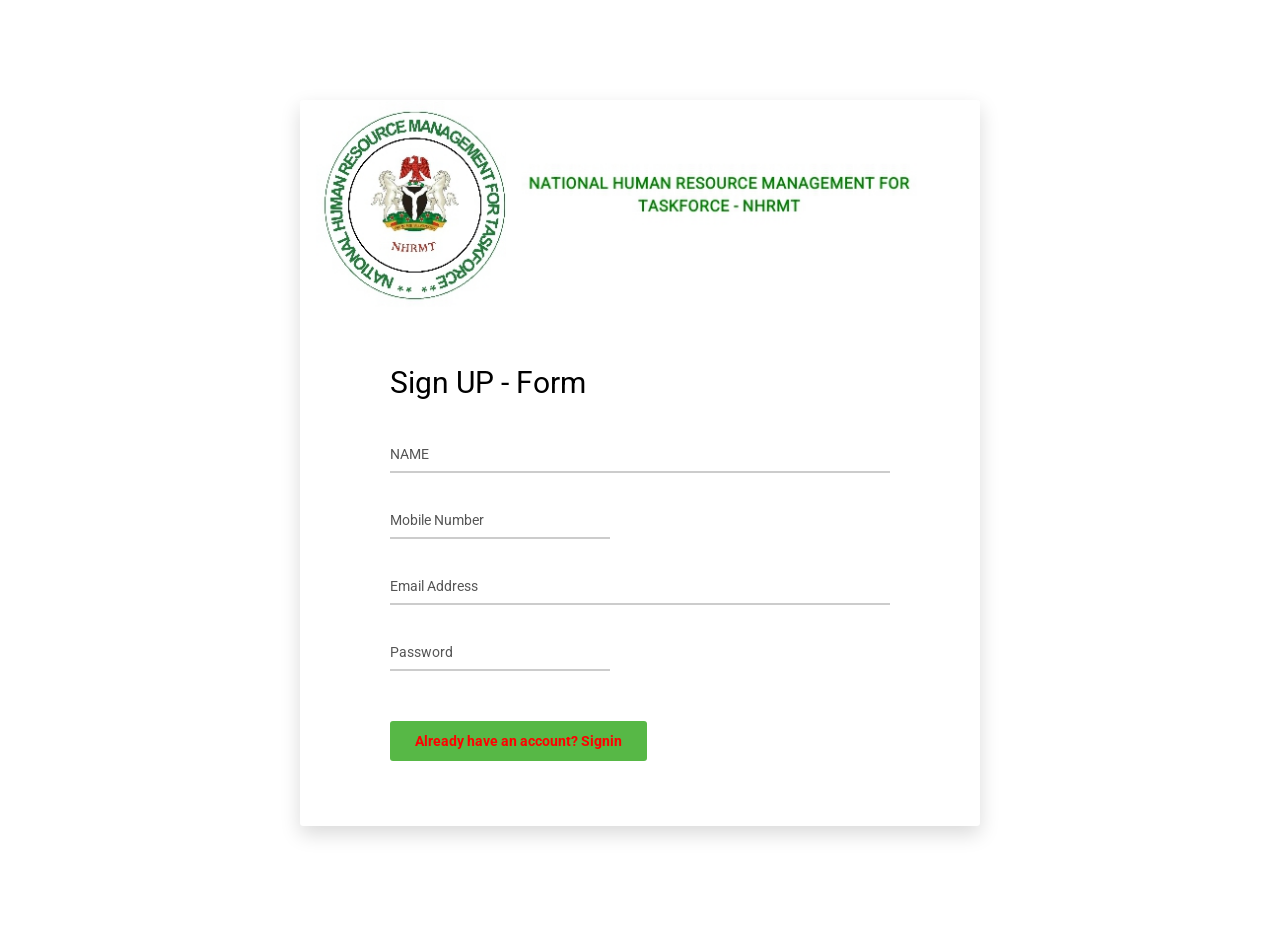
<file: HTML and PHP/index.html>
<!DOCTYPE html>
<html lang="en">

<head>

    <title>Sign Up Page</title>

    <!-- Icons font CSS-->
    <link href="vendor/mdi-font/css/material-design-iconic-font.min.css" rel="stylesheet" media="all">
    <link href="vendor/font-awesome-4.7/css/font-awesome.min.css" rel="stylesheet" media="all">
    <!-- Font special for pages-->
    <link href="https://fonts.googleapis.com/css?family=Roboto:100,100i,300,300i,400,400i,500,500i,700,700i,900,900i" rel="stylesheet">

    <!-- Vendor CSS-->
    <link href="vendor/select2/select2.min.css" rel="stylesheet" media="all">
    <link href="vendor/datepicker/daterangepicker.css" rel="stylesheet" media="all">

    <!-- Main CSS-->
    <link href="css/main.css" rel="stylesheet" media="all">
</head>

<body>
    <div class="page-wrapper bg-blue p-t-100 p-b-100 font-robo">
        <div class="wrapper wrapper--w680">
            <div class="card card-1">
                <div class="card-heading"></div>
                <div class="card-body">
                    <h2 class="title">Sign UP - Form</h2>
                    <form action="#regdb.sql">
                        <div class="input-group">
                            <input class="input--style-1" type="text" placeholder="NAME" name="fname" required="true">
                        </div>
                        <div class="row row-space">
                            <div class="col-2">
                                <div class="input-group">
                                    <input class="input--style-1" type="text" placeholder="Mobile Number" name="contactno" required="true" maxlength="10" pattern="[0-9]+"> 
                                </div>
                            </div>
                         
                        </div>
                        <div class="input-group">
                            <div class="rs-select2 js-select-simple select--no-search">
                               <input class="input--style-1" type="email" placeholder="Email Address" name="email" required="true"> 
                              
                            </div>
                        </div>
                        <div class="row row-space">
                            <div class="col-2">
                                <div class="input-group">
                                    <input type="password" value="" class="input--style-1" name="password" required="true" placeholder="Password">
                                </div>
                            </div>
                        </div>
                        <div class="p-t-20">
                            <button class="btn btn--radius btn--green" type="submit" name="submit" class="btn" onClick="alert('Signed Up Successful! All Fields Are Required')>Submit</button>
                        </div>
                        <br>
                        <a href="signin.html" style="color: red">Already have an account? Signin</a>
                    </form>
                </div>
            </div>
        </div>
    </div>

    <!-- Jquery JS-->
    <script src="vendor/jquery/jquery.min.js"></script>
    <!-- Vendor JS-->
    <script src="vendor/select2/select2.min.js"></script>
    <script src="vendor/datepicker/moment.min.js"></script>
    <script src="vendor/datepicker/daterangepicker.js"></script>

    <!-- Main JS-->
    <script src="js/global.js"></script>

</body>

</html>
<!-- end document-->
</file>
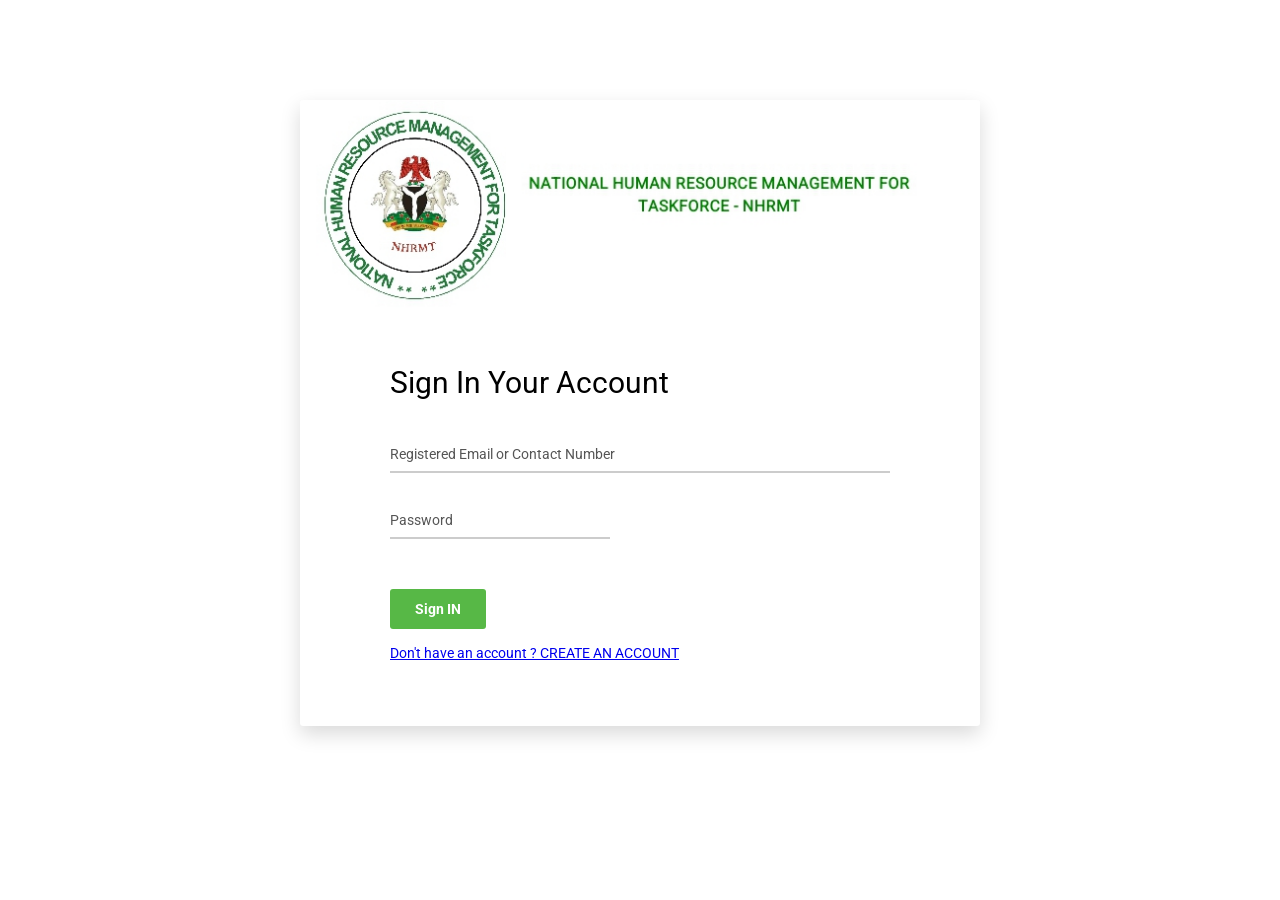
<file: HTML and PHP/signin.html>
<!DOCTYPE html>
<html lang="en">

<head>

    <title>Sign In Page</title>

    <!-- Icons font CSS-->
    <link href="vendor/mdi-font/css/material-design-iconic-font.min.css" rel="stylesheet" media="all">
    <link href="vendor/font-awesome-4.7/css/font-awesome.min.css" rel="stylesheet" media="all">
    <!-- Font special for pages-->
    <link href="https://fonts.googleapis.com/css?family=Roboto:100,100i,300,300i,400,400i,500,500i,700,700i,900,900i" rel="stylesheet">

    <!-- Vendor CSS-->
    <link href="vendor/select2/select2.min.css" rel="stylesheet" media="all">
    <link href="vendor/datepicker/daterangepicker.css" rel="stylesheet" media="all">

    <!-- Main CSS-->
    <link href="css/main.css" rel="stylesheet" media="all">
</head>

<body>
    <div class="page-wrapper bg-blue p-t-100 p-b-100 font-robo">
        <div class="wrapper wrapper--w680">
            <div class="card card-1">
                <div class="card-heading"></div>
                <div class="card-body">
                    <h2 class="title">Sign In Your  Account</h2>
                    <form action="./dashboard.htm">
                        <div class="input-group">
                          
                            <input type="text" class="input--style-1" placeholder="Registered Email or Contact Number" required="true" name="emailcont">
                        </div>
                      
                        
                        <div class="row row-space">
                            <div class="col-2">
                                <div class="input-group">
                                    
                                    <input type="password" class="input--style-1" placeholder="Password" name="password" required="true">
                                </div>
                            </div>
                        </div>
                        <div class="p-t-20">
                            <button class="btn btn--radius btn--green" type="submit" name="login">Sign IN</button>
                        </div>
                        <br>
                       <a href="index.html">Don't have an account ? CREATE AN ACCOUNT</a>
                    </form>
                </div>
            </div>
        </div>
    </div>

    <!-- Jquery JS-->
    <script src="vendor/jquery/jquery.min.js"></script>
    <!-- Vendor JS-->
    <script src="vendor/select2/select2.min.js"></script>
    <script src="vendor/datepicker/moment.min.js"></script>
    <script src="vendor/datepicker/daterangepicker.js"></script>

    <!-- Main JS-->
    <script src="js/global.js"></script>

</body><!-- This templates was made by Colorlib (https://colorlib.com) -->

</html>
<!-- end document-->
</file>
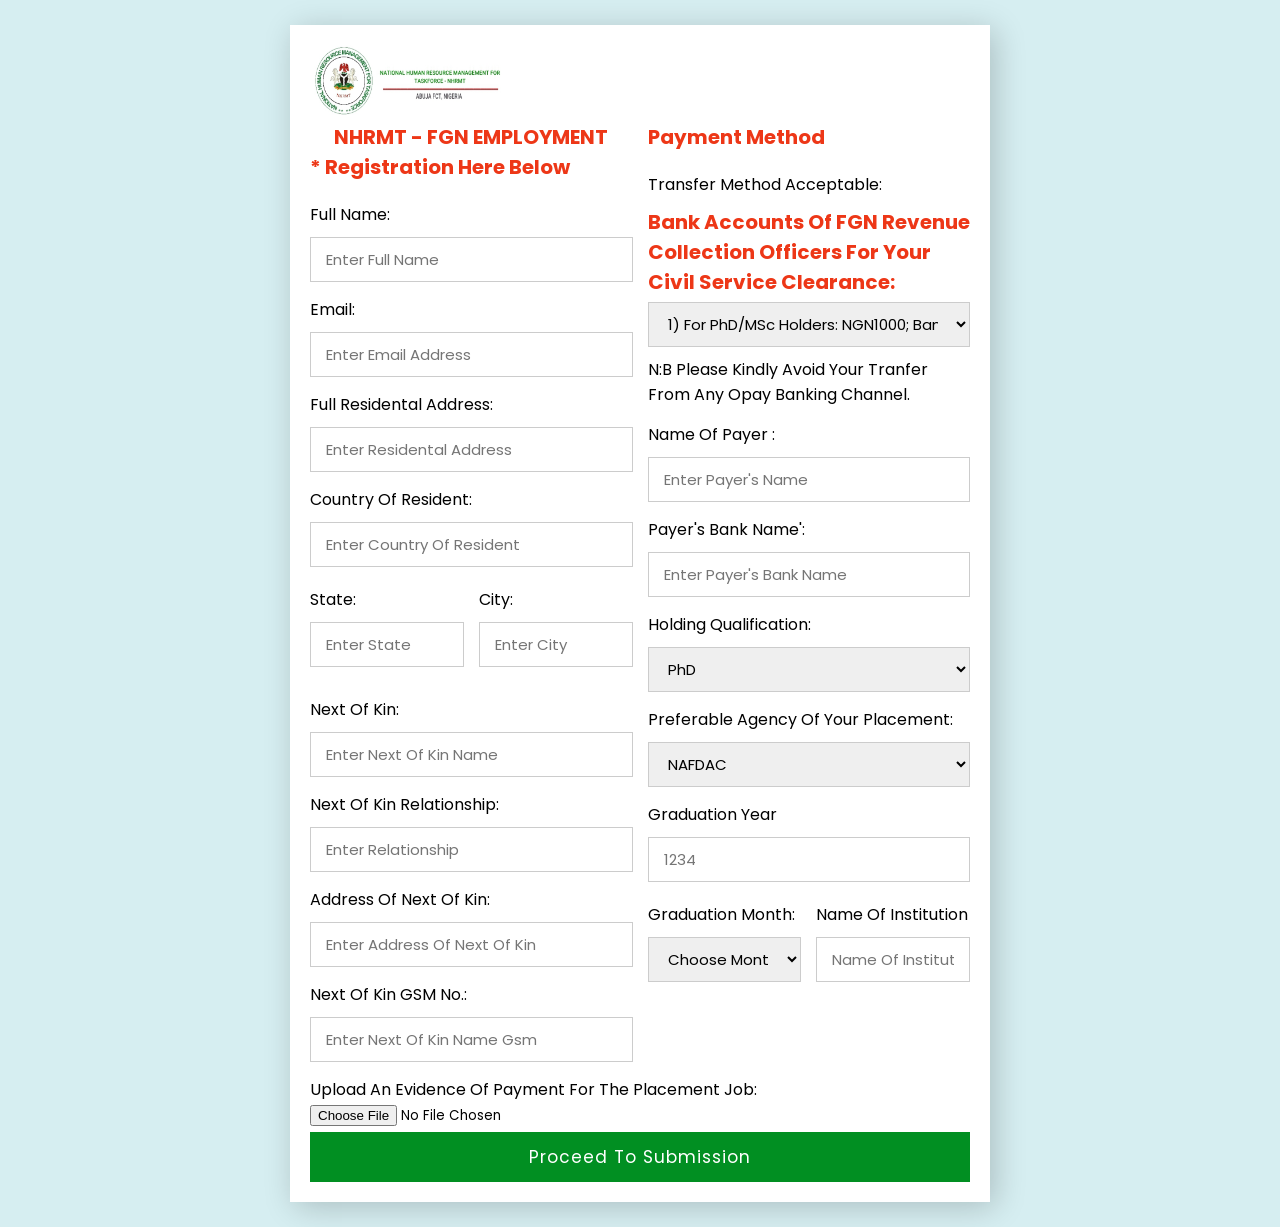
<file: HTML and PHP/Register/Registry.htm>
<!DOCTYPE html>
<html lang="en">

<head>
    <meta charset="UTF-8">
    <meta name="viewport" 
          content="width=device-width, initial-scale=1.0">
    <title>NATIONAL HUMAN RESOURCE MANAGEMENT FOR TASKFORCE - NHRMT Registration & Payment-Page</title>
    <link rel="stylesheet" href="style (2).css">
</head>

<body>
    <div class="container">
          

        <form action="./440Donar.htm">
                <img src="Logo21.png" alt="Logo" width="200" height="70">


            <div class="row">

                <div class="col">
                    <h3 class="title">
                          <p style="text-align: Center; text-color: #f9f9f9">NHRMT - FGN EMPLOYMENT<p> * Registration Here Below
                    </h3>

                    <div class="inputBox">
                        <label for="name">
                              Full Name:
                          </label>
                        <input type="text" id="name" 
                               placeholder="Enter full name" 
                               required>
                    </div>

                    <div class="inputBox">
                        <label for="email">
                              Email:
                          </label>
                        <input type="text" id="email" 
                               placeholder="Enter email address" 
                               required>
                    </div>

                    <div class="inputBox">
                        <label for="residental address">
                              Full Residental Address:
                          </label>
                        <input type="text" id="residental address" 
                               placeholder="Enter residental address" 
                               required>
                    </div>

                    <div class="inputBox">
                        <label for="country of resident">
                              Country of Resident:
                          </label>
                        <input type="text" id="country of resident" 
                               placeholder="Enter country of resident" 
                               required>
                    </div>

                    <div class="flex">

                        <div class="inputBox">
                            <label for="state">
                                  State:
                              </label>
                            <input type="text" id="state" 
                                   placeholder="Enter state" 
                                   required>
                        </div>

                        <div class="inputBox">
                            <label for="city">
                                  City:
                              </label>
                            <input type="text" id="city" 
                                   placeholder="enter city" 
                                   required>
                        </div>
                          
                    </div>
                          
                        <div class="inputBox">
                            <label for="NextofKin">
                                  Next of Kin:
                              </label>
                            <input type="text" id="nextofkin" 
                                   placeholder="enter next of kin name" 
                                   required>
                        </div>
                          
                        <div class="inputBox">
                            <label for="relationwithnextofkin">
                                  Next of Kin Relationship:
                              </label>
                            <input type="text" id="relationwithnextofkin" 
                                   placeholder="enter relationship" 
                                   required>
                        </div>
                          
                        <div class="inputBox">
                            <label for="AddressNextofKin">
                                  Address of Next of Kin:
                              </label>
                            <input type="text" id="addressnextofkin" 
                                   placeholder="enter address of next of kin" 
                                   required>
                        </div>
                          
                        <div class="inputBox">
                            <label for="NextofKingsmno">
                                  Next of Kin GSM No.:
                              </label>
                            <input type="text" id="nextofkingsmni" 
                                   placeholder="enter next of kin name gsm" 
                                   required>
                        </div>


                </div>
                <div class="col">
                    <h3 class="title">Payment Method</h3>

                    <div class="inputBox">
                        <label for="name">
                              Transfer Method Acceptable:
                          </label>
                          <fieldset>
                          <div class="col">
                          <h4 class="title"> Bank Accounts of FGN Revenue Collection Officers For your Civil Service Clearance: </h4>
                             
                                <h4>
                                <label>
                                      <select>
                                            <option>
                                                  <p> 1) For PhD/MSc Holders: NGN1000; </p>
                                                        <p>Bank Name: WEMA Bank; </p>
                                                              <p>Account Name: Ogundiwin Tumininu Isaac;</p>
                                                                    <p>Account Number: 0243628227; </p>
                                                                    
                                                              </p>
                                                        </label>
                                               </option>
                                <option>
                                <label>
                                <p> 2) For Bachelor/HND Holders: NGN500; </p>
                                      <p>Bank Name: PAGA; </p>
                                            <p>Account Name: Raphael Yusuf; </p>
                                                  <p>Account Number: 2627398456;</p>
                                </p>
                                </label>
                                </option>
                                    <option>
                                <label>
                                <p> 3) For NCE/ND/SSCE Holders: NGN200; </p>
                                      <p>Bank Name: Access Bank; </p>
                                            <p>Account Name: Shedrack Noah; </p>
                                                  <p>Account Number: 1657550865;</p>
                                </p>
                                      </label>
                                </option>
                                </select>
                                
                    </h4> N:B Please Kindly Avoid your Tranfer from any Opay Banking Channel.
                </p>
                                </div></fieldset>
                    </div>
    

                    <div class="inputBox">
                        <label for="PayerName">
                              Name of Payer :
                          </label>
                        <input type="text" id="Payer'sName" 
                               placeholder="Enter payer's name" 
                               required>
                    </div>

                    <div class="inputBox">
                        <label for="bankname">
                              Payer's Bank Name':
                          </label>
                        <input type="text" id="bankname" 
                               placeholder="Enter Payer's Bank Name" 
                               maxlength="20" required>
                    </div>

                    <div class="inputBox">
                        <label for="">Holding Qualification:</label>
                        <select name="" id="">
                            <option value="">PhD</option>
                            <option value="January">MSc</option>
                            <option value="February">Bachelor</option>
                            <option value="March">HND</option>
                            <option value="April">NCE</option>
                            <option value="May">ND</option>
                            <option value="June">SSCE</option>
                        </select>
                    </div>

 <div class="inputBox">
                        <label for="">Preferable Agency of your Placement:</label>
                        <select name="" id="">
                            <option value="">NAFDAC</option>
                            <option value="">SON</option>
                            <option value="">EFCC</option>
                            <option value="">NCS</option>
                            <option value="">NIS</option>
                            <option value="">NSCDC</option>
                            <option value="">NPS</option>
<option value="">FCSC</option>
<option value="">NDLEA</option>
<option value="">FIRS</option>
<option value="">FRSC</option>
                        </select>
                    </div>


                                      
                    <div class="inputBox">
                            <label for="cvv">Graduation Year</label>
                            <input type="number" id="Year" 
                                   placeholder="1234" required>
                        </div>


                                      
                    <div class="flex">
                        <div class="inputBox">
                            <label for="">Graduation Month:</label>
                            <select name="" id="">
                                <option value="">Choose Month</option>
                                <option value="2023">January</option>
                                <option value="2024">February</option>
                                <option value="2025">March</option>
                                <option value="2026">April</option>
                                <option value="2027">May</option>
                                <option value="2023">June</option>
                                <option value="2024">July</option>
                                <option value="2025">August</option>
                                <option value="2026">September</option>
                                <option value="2027">October</option>
                                <option value="2026">November</option>
                                <option value="2027">December</option>
                            </select>
                        </div>
                          
                         <div class="inputBox">
                            <label for="nameinstitution">Name of Institution</label>
                            <input type="text" id="nameinsttitution" 
                                   placeholder="Name of Institution" required>
                        </div>
                      
                        
                    </div>

                </div>

            </div>
                                      
                                      <div>
      <p>Upload an Evidence of Payment for the Placement Job:</p>
      <input type="file" id="myFile" name="filename">
    </div>

            <input type="submit" value="Proceed to Submission" 
                   class="submit_btn">
        </form>

</html>
</file>
<file: HTML and PHP/vendor/datepicker/daterangepicker.css>
.daterangepicker {
  position: absolute;
  color: inherit;
  background-color: #fff;
  border-radius: 4px;
  width: 278px;
  padding: 4px;
  margin-top: 1px;
  top: 100px;
  left: 20px;
  /* Calendars */ }
  .daterangepicker:before, .daterangepicker:after {
    position: absolute;
    display: inline-block;
    border-bottom-color: rgba(0, 0, 0, 0.2);
    content: ''; }
  .daterangepicker:before {
    top: -7px;
    border-right: 7px solid transparent;
    border-left: 7px solid transparent;
    border-bottom: 7px solid #ccc; }
  .daterangepicker:after {
    top: -6px;
    border-right: 6px solid transparent;
    border-bottom: 6px solid #fff;
    border-left: 6px solid transparent; }
  .daterangepicker.opensleft:before {
    right: 9px; }
  .daterangepicker.opensleft:after {
    right: 10px; }
  .daterangepicker.openscenter:before {
    left: 0;
    right: 0;
    width: 0;
    margin-left: auto;
    margin-right: auto; }
  .daterangepicker.openscenter:after {
    left: 0;
    right: 0;
    width: 0;
    margin-left: auto;
    margin-right: auto; }
  .daterangepicker.opensright:before {
    left: 9px; }
  .daterangepicker.opensright:after {
    left: 10px; }
  .daterangepicker.dropup {
    margin-top: -5px; }
    .daterangepicker.dropup:before {
      top: initial;
      bottom: -7px;
      border-bottom: initial;
      border-top: 7px solid #ccc; }
    .daterangepicker.dropup:after {
      top: initial;
      bottom: -6px;
      border-bottom: initial;
      border-top: 6px solid #fff; }
  .daterangepicker.dropdown-menu {
    max-width: none;
    z-index: 3001; }
  .daterangepicker.single .ranges, .daterangepicker.single .calendar {
    float: none; }
  .daterangepicker.show-calendar .calendar {
    display: block; }
  .daterangepicker .calendar {
    display: none;
    max-width: 270px;
    margin: 4px; }
    .daterangepicker .calendar.single .calendar-table {
      border: none; }
    .daterangepicker .calendar th, .daterangepicker .calendar td {
      white-space: nowrap;
      text-align: center;
      min-width: 32px; }
  .daterangepicker .calendar-table {
    border: 1px solid #fff;
    padding: 4px;
    border-radius: 4px;
    background-color: #fff; }
  .daterangepicker table {
    width: 100%;
    margin: 0; }
  .daterangepicker td, .daterangepicker th {
    text-align: center;
    width: 20px;
    height: 20px;
    border-radius: 4px;
    border: 1px solid transparent;
    white-space: nowrap;
    cursor: pointer; }
    .daterangepicker td.available:hover, .daterangepicker th.available:hover {
      background-color: #eee;
      border-color: transparent;
      color: inherit; }
    .daterangepicker td.week, .daterangepicker th.week {
      font-size: 80%;
      color: #ccc; }
  .daterangepicker td.off, .daterangepicker td.off.in-range, .daterangepicker td.off.start-date, .daterangepicker td.off.end-date {
    background-color: #fff;
    border-color: transparent;
    color: #999; }
  .daterangepicker td.in-range {
    background-color: #ebf4f8;
    border-color: transparent;
    color: #000;
    border-radius: 0; }
  .daterangepicker td.start-date {
    border-radius: 4px 0 0 4px; }
  .daterangepicker td.end-date {
    border-radius: 0 4px 4px 0; }
  .daterangepicker td.start-date.end-date {
    border-radius: 4px; }
  .daterangepicker td.active, .daterangepicker td.active:hover {
    background-color: #357ebd;
    border-color: transparent;
    color: #fff; }
  .daterangepicker th.month {
    width: auto; }
  .daterangepicker td.disabled, .daterangepicker option.disabled {
    color: #999;
    cursor: not-allowed;
    text-decoration: line-through; }
  .daterangepicker select.monthselect, .daterangepicker select.yearselect {
    font-size: 12px;
    padding: 1px;
    height: auto;
    margin: 0;
    cursor: default; }
  .daterangepicker select.monthselect {
    margin-right: 2%;
    width: 56%; }
  .daterangepicker select.yearselect {
    width: 40%; }
  .daterangepicker select.hourselect, .daterangepicker select.minuteselect, .daterangepicker select.secondselect, .daterangepicker select.ampmselect {
    width: 50px;
    margin-bottom: 0; }
  .daterangepicker .input-mini {
    border: 1px solid #ccc;
    border-radius: 4px;
    color: #555;
    height: 30px;
    line-height: 30px;
    display: block;
    vertical-align: middle;
    margin: 0 0 5px 0;
    padding: 0 6px 0 28px;
    width: 100%; }
    .daterangepicker .input-mini.active {
      border: 1px solid #08c;
      border-radius: 4px; }
  .daterangepicker .daterangepicker_input {
    position: relative; }
    .daterangepicker .daterangepicker_input i {
      position: absolute;
      left: 8px;
      top: 8px; }
  .daterangepicker.rtl .input-mini {
    padding-right: 28px;
    padding-left: 6px; }
  .daterangepicker.rtl .daterangepicker_input i {
    left: auto;
    right: 8px; }
  .daterangepicker .calendar-time {
    text-align: center;
    margin: 5px auto;
    line-height: 30px;
    position: relative;
    padding-left: 28px; }
    .daterangepicker .calendar-time select.disabled {
      color: #ccc;
      cursor: not-allowed; }

.ranges {
  font-size: 11px;
  float: none;
  margin: 4px;
  text-align: left; }
  .ranges ul {
    list-style: none;
    margin: 0 auto;
    padding: 0;
    width: 100%; }
  .ranges li {
    font-size: 13px;
    background-color: #f5f5f5;
    border: 1px solid #f5f5f5;
    border-radius: 4px;
    color: #08c;
    padding: 3px 12px;
    margin-bottom: 8px;
    cursor: pointer; }
    .ranges li:hover {
      background-color: #08c;
      border: 1px solid #08c;
      color: #fff; }
    .ranges li.active {
      background-color: #08c;
      border: 1px solid #08c;
      color: #fff; }

/*  Larger Screen Styling */
@media (min-width: 564px) {
  .daterangepicker {
    width: auto; }
    .daterangepicker .ranges ul {
      width: 160px; }
    .daterangepicker.single .ranges ul {
      width: 100%; }
    .daterangepicker.single .calendar.left {
      clear: none; }
    .daterangepicker.single.ltr .ranges, .daterangepicker.single.ltr .calendar {
      float: left; }
    .daterangepicker.single.rtl .ranges, .daterangepicker.single.rtl .calendar {
      float: right; }
    .daterangepicker.ltr {
      direction: ltr;
      text-align: left; }
      .daterangepicker.ltr .calendar.left {
        clear: left;
        margin-right: 0; }
        .daterangepicker.ltr .calendar.left .calendar-table {
          border-right: none;
          border-top-right-radius: 0;
          border-bottom-right-radius: 0; }
      .daterangepicker.ltr .calendar.right {
        margin-left: 0; }
        .daterangepicker.ltr .calendar.right .calendar-table {
          border-left: none;
          border-top-left-radius: 0;
          border-bottom-left-radius: 0; }
      .daterangepicker.ltr .left .daterangepicker_input {
        padding-right: 12px; }
      .daterangepicker.ltr .calendar.left .calendar-table {
        padding-right: 12px; }
      .daterangepicker.ltr .ranges, .daterangepicker.ltr .calendar {
        float: left; }
    .daterangepicker.rtl {
      direction: rtl;
      text-align: right; }
      .daterangepicker.rtl .calendar.left {
        clear: right;
        margin-left: 0; }
        .daterangepicker.rtl .calendar.left .calendar-table {
          border-left: none;
          border-top-left-radius: 0;
          border-bottom-left-radius: 0; }
      .daterangepicker.rtl .calendar.right {
        margin-right: 0; }
        .daterangepicker.rtl .calendar.right .calendar-table {
          border-right: none;
          border-top-right-radius: 0;
          border-bottom-right-radius: 0; }
      .daterangepicker.rtl .left .daterangepicker_input {
        padding-left: 12px; }
      .daterangepicker.rtl .calendar.left .calendar-table {
        padding-left: 12px; }
      .daterangepicker.rtl .ranges, .daterangepicker.rtl .calendar {
        text-align: right;
        float: right; } }
@media (min-width: 730px) {
  .daterangepicker .ranges {
    width: auto; }
  .daterangepicker.ltr .ranges {
    float: left; }
  .daterangepicker.rtl .ranges {
    float: right; }
  .daterangepicker .calendar.left {
    clear: none !important; } }
</file>
<file: HTML and PHP/css/main.css>
/* ==========================================================================
   #FONT
   ========================================================================== */
.font-robo {
  font-family: "Roboto", "Arial", "Helvetica Neue", sans-serif;
}

/* ==========================================================================
   #GRID
   ========================================================================== */
.row {
  display: -webkit-box;
  display: -webkit-flex;
  display: -moz-box;
  display: -ms-flexbox;
  display: flex;
  -webkit-flex-wrap: wrap;
  -ms-flex-wrap: wrap;
  flex-wrap: wrap;
}

.row-space {
  -webkit-box-pack: justify;
  -webkit-justify-content: space-between;
  -moz-box-pack: justify;
  -ms-flex-pack: justify;
  justify-content: space-between;
}

.col-2 {
  width: -webkit-calc((100% - 60px) / 2);
  width: -moz-calc((100% - 60px) / 2);
  width: calc((100% - 60px) / 2);
}

@media (max-width: 767px) {
  .col-2 {
    width: 100%;
  }
}

/* ==========================================================================
   #BOX-SIZING
   ========================================================================== */
/**
 * More sensible default box-sizing:
 * css-tricks.com/inheriting-box-sizing-probably-slightly-better-best-practice
 */
html {
  -webkit-box-sizing: border-box;
  -moz-box-sizing: border-box;
  box-sizing: border-box;
}

* {
  padding: 0;
  margin: 0;
}

*, *:before, *:after {
  -webkit-box-sizing: inherit;
  -moz-box-sizing: inherit;
  box-sizing: inherit;
}

/* ==========================================================================
   #RESET
   ========================================================================== */
/**
 * A very simple reset that sits on top of Normalize.css.
 */
body,
h1, h2, h3, h4, h5, h6,
blockquote, p, pre,
dl, dd, ol, ul,
figure,
hr,
fieldset, legend {
  margin: 0;
  padding: 0;
}

/**
 * Remove trailing margins from nested lists.
 */
li > ol,
li > ul {
  margin-bottom: 0;
}

/**
 * Remove default table spacing.
 */
table {
  border-collapse: collapse;
  border-spacing: 0;
}

/**
 * 1. Reset Chrome and Firefox behaviour which sets a `min-width: min-content;`
 *    on fieldsets.
 */
fieldset {
  min-width: 0;
  /* [1] */
  border: 0;
}

button {
  outline: none;
  background: none;
  border: none;
}

/* ==========================================================================
   #PAGE WRAPPER
   ========================================================================== */
.page-wrapper {
  min-height: 100vh;
}

body {
  font-family: "Roboto", "Arial", "Helvetica Neue", sans-serif;
  font-weight: 400;
  font-size: 14px;
}

h1, h2, h3, h4, h5, h6 {
  font-weight: 400;
}

h1 {
  font-size: 36px;
}

h2 {
  font-size: 30px;
}

h3 {
  font-size: 24px;
}

h4 {
  font-size: 18px;
}

h5 {
  font-size: 15px;
}

h6 {
  font-size: 13px;
}

/* ==========================================================================
   #BACKGROUND
   ========================================================================== */
.FloralWhite {
  background: FFFAF0;
}

/* ==========================================================================
   #SPACING
   ========================================================================== */
.p-t-100 {
  padding-top: 100px;
}

.p-t-20 {
  padding-top: 20px;
}

.p-b-100 {
  padding-bottom: 100px;
}

/* ==========================================================================
   #WRAPPER
   ========================================================================== */
.wrapper {
  margin: 0 auto;
}

.wrapper--w680 {
  max-width: 680px;
}

/* ==========================================================================
   #BUTTON
   ========================================================================== */
.btn {
  line-height: 40px;
  display: inline-block;
  padding: 0 25px;
  cursor: pointer;
  font-family: "Roboto", "Arial", "Helvetica Neue", sans-serif;
  color: #fff;
  -webkit-transition: all 0.4s ease;
  -o-transition: all 0.4s ease;
  -moz-transition: all 0.4s ease;
  transition: all 0.4s ease;
  font-size: 14px;
  font-weight: 700;
}

.btn--radius {
  -webkit-border-radius: 3px;
  -moz-border-radius: 3px;
  border-radius: 3px;
}

.btn--green {
  background: #57b846;
}

.btn--green:hover {
  background: #4dae3c;
}

/* ==========================================================================
   #DATE PICKER
   ========================================================================== */
td.active {
  background-color: #2c6ed5;
}

input[type="date" i] {
  padding: 14px;
}

.table-condensed td, .table-condensed th {
  font-size: 14px;
  font-family: "Roboto", "Arial", "Helvetica Neue", sans-serif;
  font-weight: 400;
}

.daterangepicker td {
  width: 40px;
  height: 30px;
}

.daterangepicker {
  border: none;
  -webkit-box-shadow: 0px 8px 20px 0px rgba(0, 0, 0, 0.15);
  -moz-box-shadow: 0px 8px 20px 0px rgba(0, 0, 0, 0.15);
  box-shadow: 0px 8px 20px 0px rgba(0, 0, 0, 0.15);
  display: none;
  border: 1px solid #e0e0e0;
  margin-top: 5px;
}

.daterangepicker::after, .daterangepicker::before {
  display: none;
}

.daterangepicker thead tr th {
  padding: 10px 0;
}

.daterangepicker .table-condensed th select {
  border: 1px solid #ccc;
  -webkit-border-radius: 3px;
  -moz-border-radius: 3px;
  border-radius: 3px;
  font-size: 14px;
  padding: 5px;
  outline: none;
}

/* ==========================================================================
   #FORM
   ========================================================================== */
input {
  outline: none;
  margin: 0;
  border: none;
  -webkit-box-shadow: none;
  -moz-box-shadow: none;
  box-shadow: none;
  width: 100%;
  font-size: 14px;
  font-family: inherit;
}

.input-group {
  position: relative;
  margin-bottom: 30px;
  border-bottom: 2px solid #ccc;
}

.input-icon {
  position: absolute;
  font-size: 18px;
  color: #ccc;
  right: 8px;
  top: 50%;
  -webkit-transform: translateY(-50%);
  -moz-transform: translateY(-50%);
  -ms-transform: translateY(-50%);
  -o-transform: translateY(-50%);
  transform: translateY(-50%);
  cursor: pointer;
}

.input--style-1 {
  padding: 9px 0;
  color: #666;
}

.input--style-1::-webkit-input-placeholder {
  /* WebKit, Blink, Edge */
  color: #555;
}

.input--style-1:-moz-placeholder {
  /* Mozilla Firefox 4 to 18 */
  color: #555;
  opacity: 1;
}

.input--style-1::-moz-placeholder {
  /* Mozilla Firefox 19+ */
  color: #555;
  opacity: 1;
}

.input--style-1:-ms-input-placeholder {
  /* Internet Explorer 10-11 */
  color: #555;
}

.input--style-1:-ms-input-placeholder {
  /* Microsoft Edge */
  color: #555;
}

/* ==========================================================================
   #SELECT2
   ========================================================================== */
.select--no-search .select2-search {
  display: none !important;
}

.rs-select2 .select2-container {
  width: 100% !important;
  outline: none;
}

.rs-select2 .select2-container .select2-selection--single {
  outline: none;
  border: none;
  height: 34px;
}

.rs-select2 .select2-container .select2-selection--single .select2-selection__rendered {
  line-height: 34px;
  padding-left: 0;
  color: #555;
}

.rs-select2 .select2-container .select2-selection--single .select2-selection__arrow {
  height: 32px;
  right: 4px;
  display: -webkit-box;
  display: -webkit-flex;
  display: -moz-box;
  display: -ms-flexbox;
  display: flex;
  -webkit-box-pack: center;
  -webkit-justify-content: center;
  -moz-box-pack: center;
  -ms-flex-pack: center;
  justify-content: center;
  -webkit-box-align: center;
  -webkit-align-items: center;
  -moz-box-align: center;
  -ms-flex-align: center;
  align-items: center;
}

.rs-select2 .select2-container .select2-selection--single .select2-selection__arrow b {
  display: none;
}

.rs-select2 .select2-container .select2-selection--single .select2-selection__arrow:after {
  font-family: "Material-Design-Iconic-Font";
  content: '\f2f9';
  font-size: 18px;
  color: #ccc;
  -webkit-transition: all 0.4s ease;
  -o-transition: all 0.4s ease;
  -moz-transition: all 0.4s ease;
  transition: all 0.4s ease;
}

.rs-select2 .select2-container.select2-container--open .select2-selection--single .select2-selection__arrow::after {
  -webkit-transform: rotate(-180deg);
  -moz-transform: rotate(-180deg);
  -ms-transform: rotate(-180deg);
  -o-transform: rotate(-180deg);
  transform: rotate(-180deg);
}

.select2-container--open .select2-dropdown--below {
  border: none;
  -webkit-border-radius: 3px;
  -moz-border-radius: 3px;
  border-radius: 3px;
  -webkit-box-shadow: 0px 8px 20px 0px rgba(0, 0, 0, 0.15);
  -moz-box-shadow: 0px 8px 20px 0px rgba(0, 0, 0, 0.15);
  box-shadow: 0px 8px 20px 0px rgba(0, 0, 0, 0.15);
  border: 1px solid #e0e0e0;
  margin-top: 5px;
  overflow: hidden;
}

/* ==========================================================================
   #TITLE
   ========================================================================== */
.title {
  margin-bottom: 37px;
}

/* ==========================================================================
   #CARD
   ========================================================================== */
.card {
  overflow: hidden;
  -webkit-border-radius: 3px;
  -moz-border-radius: 3px;
  border-radius: 3px;
  background: #fff;
}

.card-1 {
  -webkit-box-shadow: 0px 8px 20px 0px rgba(0, 0, 0, 0.15);
  -moz-box-shadow: 0px 8px 20px 0px rgba(0, 0, 0, 0.15);
  box-shadow: 0px 8px 20px 0px rgba(0, 0, 0, 0.15);
}

.card-1 .card-heading {
  background: url("../images/bg-head-02.jpg") center center/cover no-repeat;
  padding-top: 210px;
}

.card-1 .card-body {
  padding: 0 90px;
  padding-top: 55px;
  padding-bottom: 65px;
}

@media (max-width: 767px) {
  .card-1 .card-body {
    padding: 0 40px;
    padding-top: 40px;
    padding-bottom: 40px;
  }
}
</file>
<file: HTML and PHP/Register/style (2).css>
@import url('https://fonts.googleapis.com/css2?family=Poppins:wght@100;300;400;500;600&display=swap');

* {
    margin: 0;
    padding: 0;
    box-sizing: border-box;
    border: none;
    outline: none;
    font-family: 'Poppins', sans-serif;
    text-transform: capitalize;
    transition: all 0.2s linear;
}

.container {
    display: flex;
    justify-content: center;
    align-items: center;
    min-height: 100vh;
    padding: 25px;
    background: #d6eef1;
}

.container form {
    width: 700px;
    padding: 20px;
    background: #fff;
    box-shadow: 5px 5px 30px rgba(0, 0, 0, 0.2);
}

.container form .row {
    display: flex;
    flex-wrap: wrap;
    gap: 15px;
}

.container form .row .col {
    flex: 1 1 250px;
}

.col .title {
    font-size: 20px;
    color: rgb(237, 55, 23);
    padding-bottom: 5px;
}

.col .inputBox {
    margin: 15px 0;
}

.col .inputBox label {
    margin-bottom: 10px;
    display: block;
}

.col .inputBox input,
.col .inputBox select {
    width: 100%;
    border: 1px solid #ccc;
    padding: 10px 15px;
    font-size: 15px;
}

.col .inputBox input:focus,
.col .inputBox select:focus {
    border: 1px solid #000;
}

.col .flex {
    display: flex;
    gap: 15px;
}

.col .flex .inputBox {
    flex: 1 1;
    margin-top: 5px;
}

.col .inputBox img {
    height: 34px;
    margin-top: 5px;
    filter: drop-shadow(0 0 1px #000);
}

.container form .submit_btn {
    width: 100%;
    padding: 12px;
    font-size: 17px;
    background: rgb(1, 143, 34);
    color: #fff;
    margin-top: 5px;
    cursor: pointer;
    letter-spacing: 1px;
}

.container form .submit_btn:hover {
    background: #3d17fb;
}

input::-webkit-inner-spin-button,
input::-webkit-outer-spin-button {
    display: none;
}
</file>
<file: HTML and PHP/vendor/mdi-font/css/material-design-iconic-font.min.css>
@font-face{font-family:Material-Design-Iconic-Font;src:url(../fonts/Material-Design-Iconic-Font.woff2?v=2.2.0) format('woff2'),url(../fonts/Material-Design-Iconic-Font.woff?v=2.2.0) format('woff'),url(../fonts/Material-Design-Iconic-Font.ttf?v=2.2.0) format('truetype')}.zmdi{display:inline-block;font:normal normal normal 14px/1 'Material-Design-Iconic-Font';font-size:inherit;text-rendering:auto;-webkit-font-smoothing:antialiased;-moz-osx-font-smoothing:grayscale}.zmdi-hc-lg{font-size:1.33333333em;line-height:.75em;vertical-align:-15%}.zmdi-hc-2x{font-size:2em}.zmdi-hc-3x{font-size:3em}.zmdi-hc-4x{font-size:4em}.zmdi-hc-5x{font-size:5em}.zmdi-hc-fw{width:1.28571429em;text-align:center}.zmdi-hc-ul{padding-left:0;margin-left:2.14285714em;list-style-type:none}.zmdi-hc-ul>li{position:relative}.zmdi-hc-li{position:absolute;left:-2.14285714em;width:2.14285714em;top:.14285714em;text-align:center}.zmdi-hc-li.zmdi-hc-lg{left:-1.85714286em}.zmdi-hc-border{padding:.1em .25em;border:solid .1em #9e9e9e;border-radius:2px}.zmdi-hc-border-circle{padding:.1em .25em;border:solid .1em #9e9e9e;border-radius:50%}.zmdi.pull-left{float:left;margin-right:.15em}.zmdi.pull-right{float:right;margin-left:.15em}.zmdi-hc-spin{-webkit-animation:zmdi-spin 1.5s infinite linear;animation:zmdi-spin 1.5s infinite linear}.zmdi-hc-spin-reverse{-webkit-animation:zmdi-spin-reverse 1.5s infinite linear;animation:zmdi-spin-reverse 1.5s infinite linear}@-webkit-keyframes zmdi-spin{0%{-webkit-transform:rotate(0deg);transform:rotate(0deg)}100%{-webkit-transform:rotate(359deg);transform:rotate(359deg)}}@keyframes zmdi-spin{0%{-webkit-transform:rotate(0deg);transform:rotate(0deg)}100%{-webkit-transform:rotate(359deg);transform:rotate(359deg)}}@-webkit-keyframes zmdi-spin-reverse{0%{-webkit-transform:rotate(0deg);transform:rotate(0deg)}100%{-webkit-transform:rotate(-359deg);transform:rotate(-359deg)}}@keyframes zmdi-spin-reverse{0%{-webkit-transform:rotate(0deg);transform:rotate(0deg)}100%{-webkit-transform:rotate(-359deg);transform:rotate(-359deg)}}.zmdi-hc-rotate-90{-webkit-transform:rotate(90deg);-ms-transform:rotate(90deg);transform:rotate(90deg)}.zmdi-hc-rotate-180{-webkit-transform:rotate(180deg);-ms-transform:rotate(180deg);transform:rotate(180deg)}.zmdi-hc-rotate-270{-webkit-transform:rotate(270deg);-ms-transform:rotate(270deg);transform:rotate(270deg)}.zmdi-hc-flip-horizontal{-webkit-transform:scale(-1,1);-ms-transform:scale(-1,1);transform:scale(-1,1)}.zmdi-hc-flip-vertical{-webkit-transform:scale(1,-1);-ms-transform:scale(1,-1);transform:scale(1,-1)}.zmdi-hc-stack{position:relative;display:inline-block;width:2em;height:2em;line-height:2em;vertical-align:middle}.zmdi-hc-stack-1x,.zmdi-hc-stack-2x{position:absolute;left:0;width:100%;text-align:center}.zmdi-hc-stack-1x{line-height:inherit}.zmdi-hc-stack-2x{font-size:2em}.zmdi-hc-inverse{color:#fff}.zmdi-3d-rotation:before{content:'\f101'}.zmdi-airplane-off:before{content:'\f102'}.zmdi-airplane:before{content:'\f103'}.zmdi-album:before{content:'\f104'}.zmdi-archive:before{content:'\f105'}.zmdi-assignment-account:before{content:'\f106'}.zmdi-assignment-alert:before{content:'\f107'}.zmdi-assignment-check:before{content:'\f108'}.zmdi-assignment-o:before{content:'\f109'}.zmdi-assignment-return:before{content:'\f10a'}.zmdi-assignment-returned:before{content:'\f10b'}.zmdi-assignment:before{content:'\f10c'}.zmdi-attachment-alt:before{content:'\f10d'}.zmdi-attachment:before{content:'\f10e'}.zmdi-audio:before{content:'\f10f'}.zmdi-badge-check:before{content:'\f110'}.zmdi-balance-wallet:before{content:'\f111'}.zmdi-balance:before{content:'\f112'}.zmdi-battery-alert:before{content:'\f113'}.zmdi-battery-flash:before{content:'\f114'}.zmdi-battery-unknown:before{content:'\f115'}.zmdi-battery:before{content:'\f116'}.zmdi-bike:before{content:'\f117'}.zmdi-block-alt:before{content:'\f118'}.zmdi-block:before{content:'\f119'}.zmdi-boat:before{content:'\f11a'}.zmdi-book-image:before{content:'\f11b'}.zmdi-book:before{content:'\f11c'}.zmdi-bookmark-outline:before{content:'\f11d'}.zmdi-bookmark:before{content:'\f11e'}.zmdi-brush:before{content:'\f11f'}.zmdi-bug:before{content:'\f120'}.zmdi-bus:before{content:'\f121'}.zmdi-cake:before{content:'\f122'}.zmdi-car-taxi:before{content:'\f123'}.zmdi-car-wash:before{content:'\f124'}.zmdi-car:before{content:'\f125'}.zmdi-card-giftcard:before{content:'\f126'}.zmdi-card-membership:before{content:'\f127'}.zmdi-card-travel:before{content:'\f128'}.zmdi-card:before{content:'\f129'}.zmdi-case-check:before{content:'\f12a'}.zmdi-case-download:before{content:'\f12b'}.zmdi-case-play:before{content:'\f12c'}.zmdi-case:before{content:'\f12d'}.zmdi-cast-connected:before{content:'\f12e'}.zmdi-cast:before{content:'\f12f'}.zmdi-chart-donut:before{content:'\f130'}.zmdi-chart:before{content:'\f131'}.zmdi-city-alt:before{content:'\f132'}.zmdi-city:before{content:'\f133'}.zmdi-close-circle-o:before{content:'\f134'}.zmdi-close-circle:before{content:'\f135'}.zmdi-close:before{content:'\f136'}.zmdi-cocktail:before{content:'\f137'}.zmdi-code-setting:before{content:'\f138'}.zmdi-code-smartphone:before{content:'\f139'}.zmdi-code:before{content:'\f13a'}.zmdi-coffee:before{content:'\f13b'}.zmdi-collection-bookmark:before{content:'\f13c'}.zmdi-collection-case-play:before{content:'\f13d'}.zmdi-collection-folder-image:before{content:'\f13e'}.zmdi-collection-image-o:before{content:'\f13f'}.zmdi-collection-image:before{content:'\f140'}.zmdi-collection-item-1:before{content:'\f141'}.zmdi-collection-item-2:before{content:'\f142'}.zmdi-collection-item-3:before{content:'\f143'}.zmdi-collection-item-4:before{content:'\f144'}.zmdi-collection-item-5:before{content:'\f145'}.zmdi-collection-item-6:before{content:'\f146'}.zmdi-collection-item-7:before{content:'\f147'}.zmdi-collection-item-8:before{content:'\f148'}.zmdi-collection-item-9-plus:before{content:'\f149'}.zmdi-collection-item-9:before{content:'\f14a'}.zmdi-collection-item:before{content:'\f14b'}.zmdi-collection-music:before{content:'\f14c'}.zmdi-collection-pdf:before{content:'\f14d'}.zmdi-collection-plus:before{content:'\f14e'}.zmdi-collection-speaker:before{content:'\f14f'}.zmdi-collection-text:before{content:'\f150'}.zmdi-collection-video:before{content:'\f151'}.zmdi-compass:before{content:'\f152'}.zmdi-cutlery:before{content:'\f153'}.zmdi-delete:before{content:'\f154'}.zmdi-dialpad:before{content:'\f155'}.zmdi-dns:before{content:'\f156'}.zmdi-drink:before{content:'\f157'}.zmdi-edit:before{content:'\f158'}.zmdi-email-open:before{content:'\f159'}.zmdi-email:before{content:'\f15a'}.zmdi-eye-off:before{content:'\f15b'}.zmdi-eye:before{content:'\f15c'}.zmdi-eyedropper:before{content:'\f15d'}.zmdi-favorite-outline:before{content:'\f15e'}.zmdi-favorite:before{content:'\f15f'}.zmdi-filter-list:before{content:'\f160'}.zmdi-fire:before{content:'\f161'}.zmdi-flag:before{content:'\f162'}.zmdi-flare:before{content:'\f163'}.zmdi-flash-auto:before{content:'\f164'}.zmdi-flash-off:before{content:'\f165'}.zmdi-flash:before{content:'\f166'}.zmdi-flip:before{content:'\f167'}.zmdi-flower-alt:before{content:'\f168'}.zmdi-flower:before{content:'\f169'}.zmdi-font:before{content:'\f16a'}.zmdi-fullscreen-alt:before{content:'\f16b'}.zmdi-fullscreen-exit:before{content:'\f16c'}.zmdi-fullscreen:before{content:'\f16d'}.zmdi-functions:before{content:'\f16e'}.zmdi-gas-station:before{content:'\f16f'}.zmdi-gesture:before{content:'\f170'}.zmdi-globe-alt:before{content:'\f171'}.zmdi-globe-lock:before{content:'\f172'}.zmdi-globe:before{content:'\f173'}.zmdi-graduation-cap:before{content:'\f174'}.zmdi-home:before{content:'\f175'}.zmdi-hospital-alt:before{content:'\f176'}.zmdi-hospital:before{content:'\f177'}.zmdi-hotel:before{content:'\f178'}.zmdi-hourglass-alt:before{content:'\f179'}.zmdi-hourglass-outline:before{content:'\f17a'}.zmdi-hourglass:before{content:'\f17b'}.zmdi-http:before{content:'\f17c'}.zmdi-image-alt:before{content:'\f17d'}.zmdi-image-o:before{content:'\f17e'}.zmdi-image:before{content:'\f17f'}.zmdi-inbox:before{content:'\f180'}.zmdi-invert-colors-off:before{content:'\f181'}.zmdi-invert-colors:before{content:'\f182'}.zmdi-key:before{content:'\f183'}.zmdi-label-alt-outline:before{content:'\f184'}.zmdi-label-alt:before{content:'\f185'}.zmdi-label-heart:before{content:'\f186'}.zmdi-label:before{content:'\f187'}.zmdi-labels:before{content:'\f188'}.zmdi-lamp:before{content:'\f189'}.zmdi-landscape:before{content:'\f18a'}.zmdi-layers-off:before{content:'\f18b'}.zmdi-layers:before{content:'\f18c'}.zmdi-library:before{content:'\f18d'}.zmdi-link:before{content:'\f18e'}.zmdi-lock-open:before{content:'\f18f'}.zmdi-lock-outline:before{content:'\f190'}.zmdi-lock:before{content:'\f191'}.zmdi-mail-reply-all:before{content:'\f192'}.zmdi-mail-reply:before{content:'\f193'}.zmdi-mail-send:before{content:'\f194'}.zmdi-mall:before{content:'\f195'}.zmdi-map:before{content:'\f196'}.zmdi-menu:before{content:'\f197'}.zmdi-money-box:before{content:'\f198'}.zmdi-money-off:before{content:'\f199'}.zmdi-money:before{content:'\f19a'}.zmdi-more-vert:before{content:'\f19b'}.zmdi-more:before{content:'\f19c'}.zmdi-movie-alt:before{content:'\f19d'}.zmdi-movie:before{content:'\f19e'}.zmdi-nature-people:before{content:'\f19f'}.zmdi-nature:before{content:'\f1a0'}.zmdi-navigation:before{content:'\f1a1'}.zmdi-open-in-browser:before{content:'\f1a2'}.zmdi-open-in-new:before{content:'\f1a3'}.zmdi-palette:before{content:'\f1a4'}.zmdi-parking:before{content:'\f1a5'}.zmdi-pin-account:before{content:'\f1a6'}.zmdi-pin-assistant:before{content:'\f1a7'}.zmdi-pin-drop:before{content:'\f1a8'}.zmdi-pin-help:before{content:'\f1a9'}.zmdi-pin-off:before{content:'\f1aa'}.zmdi-pin:before{content:'\f1ab'}.zmdi-pizza:before{content:'\f1ac'}.zmdi-plaster:before{content:'\f1ad'}.zmdi-power-setting:before{content:'\f1ae'}.zmdi-power:before{content:'\f1af'}.zmdi-print:before{content:'\f1b0'}.zmdi-puzzle-piece:before{content:'\f1b1'}.zmdi-quote:before{content:'\f1b2'}.zmdi-railway:before{content:'\f1b3'}.zmdi-receipt:before{content:'\f1b4'}.zmdi-refresh-alt:before{content:'\f1b5'}.zmdi-refresh-sync-alert:before{content:'\f1b6'}.zmdi-refresh-sync-off:before{content:'\f1b7'}.zmdi-refresh-sync:before{content:'\f1b8'}.zmdi-refresh:before{content:'\f1b9'}.zmdi-roller:before{content:'\f1ba'}.zmdi-ruler:before{content:'\f1bb'}.zmdi-scissors:before{content:'\f1bc'}.zmdi-screen-rotation-lock:before{content:'\f1bd'}.zmdi-screen-rotation:before{content:'\f1be'}.zmdi-search-for:before{content:'\f1bf'}.zmdi-search-in-file:before{content:'\f1c0'}.zmdi-search-in-page:before{content:'\f1c1'}.zmdi-search-replace:before{content:'\f1c2'}.zmdi-search:before{content:'\f1c3'}.zmdi-seat:before{content:'\f1c4'}.zmdi-settings-square:before{content:'\f1c5'}.zmdi-settings:before{content:'\f1c6'}.zmdi-shield-check:before{content:'\f1c7'}.zmdi-shield-security:before{content:'\f1c8'}.zmdi-shopping-basket:before{content:'\f1c9'}.zmdi-shopping-cart-plus:before{content:'\f1ca'}.zmdi-shopping-cart:before{content:'\f1cb'}.zmdi-sign-in:before{content:'\f1cc'}.zmdi-sort-amount-asc:before{content:'\f1cd'}.zmdi-sort-amount-desc:before{content:'\f1ce'}.zmdi-sort-asc:before{content:'\f1cf'}.zmdi-sort-desc:before{content:'\f1d0'}.zmdi-spellcheck:before{content:'\f1d1'}.zmdi-storage:before{content:'\f1d2'}.zmdi-store-24:before{content:'\f1d3'}.zmdi-store:before{content:'\f1d4'}.zmdi-subway:before{content:'\f1d5'}.zmdi-sun:before{content:'\f1d6'}.zmdi-tab-unselected:before{content:'\f1d7'}.zmdi-tab:before{content:'\f1d8'}.zmdi-tag-close:before{content:'\f1d9'}.zmdi-tag-more:before{content:'\f1da'}.zmdi-tag:before{content:'\f1db'}.zmdi-thumb-down:before{content:'\f1dc'}.zmdi-thumb-up-down:before{content:'\f1dd'}.zmdi-thumb-up:before{content:'\f1de'}.zmdi-ticket-star:before{content:'\f1df'}.zmdi-toll:before{content:'\f1e0'}.zmdi-toys:before{content:'\f1e1'}.zmdi-traffic:before{content:'\f1e2'}.zmdi-translate:before{content:'\f1e3'}.zmdi-triangle-down:before{content:'\f1e4'}.zmdi-triangle-up:before{content:'\f1e5'}.zmdi-truck:before{content:'\f1e6'}.zmdi-turning-sign:before{content:'\f1e7'}.zmdi-wallpaper:before{content:'\f1e8'}.zmdi-washing-machine:before{content:'\f1e9'}.zmdi-window-maximize:before{content:'\f1ea'}.zmdi-window-minimize:before{content:'\f1eb'}.zmdi-window-restore:before{content:'\f1ec'}.zmdi-wrench:before{content:'\f1ed'}.zmdi-zoom-in:before{content:'\f1ee'}.zmdi-zoom-out:before{content:'\f1ef'}.zmdi-alert-circle-o:before{content:'\f1f0'}.zmdi-alert-circle:before{content:'\f1f1'}.zmdi-alert-octagon:before{content:'\f1f2'}.zmdi-alert-polygon:before{content:'\f1f3'}.zmdi-alert-triangle:before{content:'\f1f4'}.zmdi-help-outline:before{content:'\f1f5'}.zmdi-help:before{content:'\f1f6'}.zmdi-info-outline:before{content:'\f1f7'}.zmdi-info:before{content:'\f1f8'}.zmdi-notifications-active:before{content:'\f1f9'}.zmdi-notifications-add:before{content:'\f1fa'}.zmdi-notifications-none:before{content:'\f1fb'}.zmdi-notifications-off:before{content:'\f1fc'}.zmdi-notifications-paused:before{content:'\f1fd'}.zmdi-notifications:before{content:'\f1fe'}.zmdi-account-add:before{content:'\f1ff'}.zmdi-account-box-mail:before{content:'\f200'}.zmdi-account-box-o:before{content:'\f201'}.zmdi-account-box-phone:before{content:'\f202'}.zmdi-account-box:before{content:'\f203'}.zmdi-account-calendar:before{content:'\f204'}.zmdi-account-circle:before{content:'\f205'}.zmdi-account-o:before{content:'\f206'}.zmdi-account:before{content:'\f207'}.zmdi-accounts-add:before{content:'\f208'}.zmdi-accounts-alt:before{content:'\f209'}.zmdi-accounts-list-alt:before{content:'\f20a'}.zmdi-accounts-list:before{content:'\f20b'}.zmdi-accounts-outline:before{content:'\f20c'}.zmdi-accounts:before{content:'\f20d'}.zmdi-face:before{content:'\f20e'}.zmdi-female:before{content:'\f20f'}.zmdi-male-alt:before{content:'\f210'}.zmdi-male-female:before{content:'\f211'}.zmdi-male:before{content:'\f212'}.zmdi-mood-bad:before{content:'\f213'}.zmdi-mood:before{content:'\f214'}.zmdi-run:before{content:'\f215'}.zmdi-walk:before{content:'\f216'}.zmdi-cloud-box:before{content:'\f217'}.zmdi-cloud-circle:before{content:'\f218'}.zmdi-cloud-done:before{content:'\f219'}.zmdi-cloud-download:before{content:'\f21a'}.zmdi-cloud-off:before{content:'\f21b'}.zmdi-cloud-outline-alt:before{content:'\f21c'}.zmdi-cloud-outline:before{content:'\f21d'}.zmdi-cloud-upload:before{content:'\f21e'}.zmdi-cloud:before{content:'\f21f'}.zmdi-download:before{content:'\f220'}.zmdi-file-plus:before{content:'\f221'}.zmdi-file-text:before{content:'\f222'}.zmdi-file:before{content:'\f223'}.zmdi-folder-outline:before{content:'\f224'}.zmdi-folder-person:before{content:'\f225'}.zmdi-folder-star-alt:before{content:'\f226'}.zmdi-folder-star:before{content:'\f227'}.zmdi-folder:before{content:'\f228'}.zmdi-gif:before{content:'\f229'}.zmdi-upload:before{content:'\f22a'}.zmdi-border-all:before{content:'\f22b'}.zmdi-border-bottom:before{content:'\f22c'}.zmdi-border-clear:before{content:'\f22d'}.zmdi-border-color:before{content:'\f22e'}.zmdi-border-horizontal:before{content:'\f22f'}.zmdi-border-inner:before{content:'\f230'}.zmdi-border-left:before{content:'\f231'}.zmdi-border-outer:before{content:'\f232'}.zmdi-border-right:before{content:'\f233'}.zmdi-border-style:before{content:'\f234'}.zmdi-border-top:before{content:'\f235'}.zmdi-border-vertical:before{content:'\f236'}.zmdi-copy:before{content:'\f237'}.zmdi-crop:before{content:'\f238'}.zmdi-format-align-center:before{content:'\f239'}.zmdi-format-align-justify:before{content:'\f23a'}.zmdi-format-align-left:before{content:'\f23b'}.zmdi-format-align-right:before{content:'\f23c'}.zmdi-format-bold:before{content:'\f23d'}.zmdi-format-clear-all:before{content:'\f23e'}.zmdi-format-clear:before{content:'\f23f'}.zmdi-format-color-fill:before{content:'\f240'}.zmdi-format-color-reset:before{content:'\f241'}.zmdi-format-color-text:before{content:'\f242'}.zmdi-format-indent-decrease:before{content:'\f243'}.zmdi-format-indent-increase:before{content:'\f244'}.zmdi-format-italic:before{content:'\f245'}.zmdi-format-line-spacing:before{content:'\f246'}.zmdi-format-list-bulleted:before{content:'\f247'}.zmdi-format-list-numbered:before{content:'\f248'}.zmdi-format-ltr:before{content:'\f249'}.zmdi-format-rtl:before{content:'\f24a'}.zmdi-format-size:before{content:'\f24b'}.zmdi-format-strikethrough-s:before{content:'\f24c'}.zmdi-format-strikethrough:before{content:'\f24d'}.zmdi-format-subject:before{content:'\f24e'}.zmdi-format-underlined:before{content:'\f24f'}.zmdi-format-valign-bottom:before{content:'\f250'}.zmdi-format-valign-center:before{content:'\f251'}.zmdi-format-valign-top:before{content:'\f252'}.zmdi-redo:before{content:'\f253'}.zmdi-select-all:before{content:'\f254'}.zmdi-space-bar:before{content:'\f255'}.zmdi-text-format:before{content:'\f256'}.zmdi-transform:before{content:'\f257'}.zmdi-undo:before{content:'\f258'}.zmdi-wrap-text:before{content:'\f259'}.zmdi-comment-alert:before{content:'\f25a'}.zmdi-comment-alt-text:before{content:'\f25b'}.zmdi-comment-alt:before{content:'\f25c'}.zmdi-comment-edit:before{content:'\f25d'}.zmdi-comment-image:before{content:'\f25e'}.zmdi-comment-list:before{content:'\f25f'}.zmdi-comment-more:before{content:'\f260'}.zmdi-comment-outline:before{content:'\f261'}.zmdi-comment-text-alt:before{content:'\f262'}.zmdi-comment-text:before{content:'\f263'}.zmdi-comment-video:before{content:'\f264'}.zmdi-comment:before{content:'\f265'}.zmdi-comments:before{content:'\f266'}.zmdi-check-all:before{content:'\f267'}.zmdi-check-circle-u:before{content:'\f268'}.zmdi-check-circle:before{content:'\f269'}.zmdi-check-square:before{content:'\f26a'}.zmdi-check:before{content:'\f26b'}.zmdi-circle-o:before{content:'\f26c'}.zmdi-circle:before{content:'\f26d'}.zmdi-dot-circle-alt:before{content:'\f26e'}.zmdi-dot-circle:before{content:'\f26f'}.zmdi-minus-circle-outline:before{content:'\f270'}.zmdi-minus-circle:before{content:'\f271'}.zmdi-minus-square:before{content:'\f272'}.zmdi-minus:before{content:'\f273'}.zmdi-plus-circle-o-duplicate:before{content:'\f274'}.zmdi-plus-circle-o:before{content:'\f275'}.zmdi-plus-circle:before{content:'\f276'}.zmdi-plus-square:before{content:'\f277'}.zmdi-plus:before{content:'\f278'}.zmdi-square-o:before{content:'\f279'}.zmdi-star-circle:before{content:'\f27a'}.zmdi-star-half:before{content:'\f27b'}.zmdi-star-outline:before{content:'\f27c'}.zmdi-star:before{content:'\f27d'}.zmdi-bluetooth-connected:before{content:'\f27e'}.zmdi-bluetooth-off:before{content:'\f27f'}.zmdi-bluetooth-search:before{content:'\f280'}.zmdi-bluetooth-setting:before{content:'\f281'}.zmdi-bluetooth:before{content:'\f282'}.zmdi-camera-add:before{content:'\f283'}.zmdi-camera-alt:before{content:'\f284'}.zmdi-camera-bw:before{content:'\f285'}.zmdi-camera-front:before{content:'\f286'}.zmdi-camera-mic:before{content:'\f287'}.zmdi-camera-party-mode:before{content:'\f288'}.zmdi-camera-rear:before{content:'\f289'}.zmdi-camera-roll:before{content:'\f28a'}.zmdi-camera-switch:before{content:'\f28b'}.zmdi-camera:before{content:'\f28c'}.zmdi-card-alert:before{content:'\f28d'}.zmdi-card-off:before{content:'\f28e'}.zmdi-card-sd:before{content:'\f28f'}.zmdi-card-sim:before{content:'\f290'}.zmdi-desktop-mac:before{content:'\f291'}.zmdi-desktop-windows:before{content:'\f292'}.zmdi-device-hub:before{content:'\f293'}.zmdi-devices-off:before{content:'\f294'}.zmdi-devices:before{content:'\f295'}.zmdi-dock:before{content:'\f296'}.zmdi-floppy:before{content:'\f297'}.zmdi-gamepad:before{content:'\f298'}.zmdi-gps-dot:before{content:'\f299'}.zmdi-gps-off:before{content:'\f29a'}.zmdi-gps:before{content:'\f29b'}.zmdi-headset-mic:before{content:'\f29c'}.zmdi-headset:before{content:'\f29d'}.zmdi-input-antenna:before{content:'\f29e'}.zmdi-input-composite:before{content:'\f29f'}.zmdi-input-hdmi:before{content:'\f2a0'}.zmdi-input-power:before{content:'\f2a1'}.zmdi-input-svideo:before{content:'\f2a2'}.zmdi-keyboard-hide:before{content:'\f2a3'}.zmdi-keyboard:before{content:'\f2a4'}.zmdi-laptop-chromebook:before{content:'\f2a5'}.zmdi-laptop-mac:before{content:'\f2a6'}.zmdi-laptop:before{content:'\f2a7'}.zmdi-mic-off:before{content:'\f2a8'}.zmdi-mic-outline:before{content:'\f2a9'}.zmdi-mic-setting:before{content:'\f2aa'}.zmdi-mic:before{content:'\f2ab'}.zmdi-mouse:before{content:'\f2ac'}.zmdi-network-alert:before{content:'\f2ad'}.zmdi-network-locked:before{content:'\f2ae'}.zmdi-network-off:before{content:'\f2af'}.zmdi-network-outline:before{content:'\f2b0'}.zmdi-network-setting:before{content:'\f2b1'}.zmdi-network:before{content:'\f2b2'}.zmdi-phone-bluetooth:before{content:'\f2b3'}.zmdi-phone-end:before{content:'\f2b4'}.zmdi-phone-forwarded:before{content:'\f2b5'}.zmdi-phone-in-talk:before{content:'\f2b6'}.zmdi-phone-locked:before{content:'\f2b7'}.zmdi-phone-missed:before{content:'\f2b8'}.zmdi-phone-msg:before{content:'\f2b9'}.zmdi-phone-paused:before{content:'\f2ba'}.zmdi-phone-ring:before{content:'\f2bb'}.zmdi-phone-setting:before{content:'\f2bc'}.zmdi-phone-sip:before{content:'\f2bd'}.zmdi-phone:before{content:'\f2be'}.zmdi-portable-wifi-changes:before{content:'\f2bf'}.zmdi-portable-wifi-off:before{content:'\f2c0'}.zmdi-portable-wifi:before{content:'\f2c1'}.zmdi-radio:before{content:'\f2c2'}.zmdi-reader:before{content:'\f2c3'}.zmdi-remote-control-alt:before{content:'\f2c4'}.zmdi-remote-control:before{content:'\f2c5'}.zmdi-router:before{content:'\f2c6'}.zmdi-scanner:before{content:'\f2c7'}.zmdi-smartphone-android:before{content:'\f2c8'}.zmdi-smartphone-download:before{content:'\f2c9'}.zmdi-smartphone-erase:before{content:'\f2ca'}.zmdi-smartphone-info:before{content:'\f2cb'}.zmdi-smartphone-iphone:before{content:'\f2cc'}.zmdi-smartphone-landscape-lock:before{content:'\f2cd'}.zmdi-smartphone-landscape:before{content:'\f2ce'}.zmdi-smartphone-lock:before{content:'\f2cf'}.zmdi-smartphone-portrait-lock:before{content:'\f2d0'}.zmdi-smartphone-ring:before{content:'\f2d1'}.zmdi-smartphone-setting:before{content:'\f2d2'}.zmdi-smartphone-setup:before{content:'\f2d3'}.zmdi-smartphone:before{content:'\f2d4'}.zmdi-speaker:before{content:'\f2d5'}.zmdi-tablet-android:before{content:'\f2d6'}.zmdi-tablet-mac:before{content:'\f2d7'}.zmdi-tablet:before{content:'\f2d8'}.zmdi-tv-alt-play:before{content:'\f2d9'}.zmdi-tv-list:before{content:'\f2da'}.zmdi-tv-play:before{content:'\f2db'}.zmdi-tv:before{content:'\f2dc'}.zmdi-usb:before{content:'\f2dd'}.zmdi-videocam-off:before{content:'\f2de'}.zmdi-videocam-switch:before{content:'\f2df'}.zmdi-videocam:before{content:'\f2e0'}.zmdi-watch:before{content:'\f2e1'}.zmdi-wifi-alt-2:before{content:'\f2e2'}.zmdi-wifi-alt:before{content:'\f2e3'}.zmdi-wifi-info:before{content:'\f2e4'}.zmdi-wifi-lock:before{content:'\f2e5'}.zmdi-wifi-off:before{content:'\f2e6'}.zmdi-wifi-outline:before{content:'\f2e7'}.zmdi-wifi:before{content:'\f2e8'}.zmdi-arrow-left-bottom:before{content:'\f2e9'}.zmdi-arrow-left:before{content:'\f2ea'}.zmdi-arrow-merge:before{content:'\f2eb'}.zmdi-arrow-missed:before{content:'\f2ec'}.zmdi-arrow-right-top:before{content:'\f2ed'}.zmdi-arrow-right:before{content:'\f2ee'}.zmdi-arrow-split:before{content:'\f2ef'}.zmdi-arrows:before{content:'\f2f0'}.zmdi-caret-down-circle:before{content:'\f2f1'}.zmdi-caret-down:before{content:'\f2f2'}.zmdi-caret-left-circle:before{content:'\f2f3'}.zmdi-caret-left:before{content:'\f2f4'}.zmdi-caret-right-circle:before{content:'\f2f5'}.zmdi-caret-right:before{content:'\f2f6'}.zmdi-caret-up-circle:before{content:'\f2f7'}.zmdi-caret-up:before{content:'\f2f8'}.zmdi-chevron-down:before{content:'\f2f9'}.zmdi-chevron-left:before{content:'\f2fa'}.zmdi-chevron-right:before{content:'\f2fb'}.zmdi-chevron-up:before{content:'\f2fc'}.zmdi-forward:before{content:'\f2fd'}.zmdi-long-arrow-down:before{content:'\f2fe'}.zmdi-long-arrow-left:before{content:'\f2ff'}.zmdi-long-arrow-return:before{content:'\f300'}.zmdi-long-arrow-right:before{content:'\f301'}.zmdi-long-arrow-tab:before{content:'\f302'}.zmdi-long-arrow-up:before{content:'\f303'}.zmdi-rotate-ccw:before{content:'\f304'}.zmdi-rotate-cw:before{content:'\f305'}.zmdi-rotate-left:before{content:'\f306'}.zmdi-rotate-right:before{content:'\f307'}.zmdi-square-down:before{content:'\f308'}.zmdi-square-right:before{content:'\f309'}.zmdi-swap-alt:before{content:'\f30a'}.zmdi-swap-vertical-circle:before{content:'\f30b'}.zmdi-swap-vertical:before{content:'\f30c'}.zmdi-swap:before{content:'\f30d'}.zmdi-trending-down:before{content:'\f30e'}.zmdi-trending-flat:before{content:'\f30f'}.zmdi-trending-up:before{content:'\f310'}.zmdi-unfold-less:before{content:'\f311'}.zmdi-unfold-more:before{content:'\f312'}.zmdi-apps:before{content:'\f313'}.zmdi-grid-off:before{content:'\f314'}.zmdi-grid:before{content:'\f315'}.zmdi-view-agenda:before{content:'\f316'}.zmdi-view-array:before{content:'\f317'}.zmdi-view-carousel:before{content:'\f318'}.zmdi-view-column:before{content:'\f319'}.zmdi-view-comfy:before{content:'\f31a'}.zmdi-view-compact:before{content:'\f31b'}.zmdi-view-dashboard:before{content:'\f31c'}.zmdi-view-day:before{content:'\f31d'}.zmdi-view-headline:before{content:'\f31e'}.zmdi-view-list-alt:before{content:'\f31f'}.zmdi-view-list:before{content:'\f320'}.zmdi-view-module:before{content:'\f321'}.zmdi-view-quilt:before{content:'\f322'}.zmdi-view-stream:before{content:'\f323'}.zmdi-view-subtitles:before{content:'\f324'}.zmdi-view-toc:before{content:'\f325'}.zmdi-view-web:before{content:'\f326'}.zmdi-view-week:before{content:'\f327'}.zmdi-widgets:before{content:'\f328'}.zmdi-alarm-check:before{content:'\f329'}.zmdi-alarm-off:before{content:'\f32a'}.zmdi-alarm-plus:before{content:'\f32b'}.zmdi-alarm-snooze:before{content:'\f32c'}.zmdi-alarm:before{content:'\f32d'}.zmdi-calendar-alt:before{content:'\f32e'}.zmdi-calendar-check:before{content:'\f32f'}.zmdi-calendar-close:before{content:'\f330'}.zmdi-calendar-note:before{content:'\f331'}.zmdi-calendar:before{content:'\f332'}.zmdi-time-countdown:before{content:'\f333'}.zmdi-time-interval:before{content:'\f334'}.zmdi-time-restore-setting:before{content:'\f335'}.zmdi-time-restore:before{content:'\f336'}.zmdi-time:before{content:'\f337'}.zmdi-timer-off:before{content:'\f338'}.zmdi-timer:before{content:'\f339'}.zmdi-android-alt:before{content:'\f33a'}.zmdi-android:before{content:'\f33b'}.zmdi-apple:before{content:'\f33c'}.zmdi-behance:before{content:'\f33d'}.zmdi-codepen:before{content:'\f33e'}.zmdi-dribbble:before{content:'\f33f'}.zmdi-dropbox:before{content:'\f340'}.zmdi-evernote:before{content:'\f341'}.zmdi-facebook-box:before{content:'\f342'}.zmdi-facebook:before{content:'\f343'}.zmdi-github-box:before{content:'\f344'}.zmdi-github:before{content:'\f345'}.zmdi-google-drive:before{content:'\f346'}.zmdi-google-earth:before{content:'\f347'}.zmdi-google-glass:before{content:'\f348'}.zmdi-google-maps:before{content:'\f349'}.zmdi-google-pages:before{content:'\f34a'}.zmdi-google-play:before{content:'\f34b'}.zmdi-google-plus-box:before{content:'\f34c'}.zmdi-google-plus:before{content:'\f34d'}.zmdi-google:before{content:'\f34e'}.zmdi-instagram:before{content:'\f34f'}.zmdi-language-css3:before{content:'\f350'}.zmdi-language-html5:before{content:'\f351'}.zmdi-language-javascript:before{content:'\f352'}.zmdi-language-python-alt:before{content:'\f353'}.zmdi-language-python:before{content:'\f354'}.zmdi-lastfm:before{content:'\f355'}.zmdi-linkedin-box:before{content:'\f356'}.zmdi-paypal:before{content:'\f357'}.zmdi-pinterest-box:before{content:'\f358'}.zmdi-pocket:before{content:'\f359'}.zmdi-polymer:before{content:'\f35a'}.zmdi-share:before{content:'\f35b'}.zmdi-stackoverflow:before{content:'\f35c'}.zmdi-steam-square:before{content:'\f35d'}.zmdi-steam:before{content:'\f35e'}.zmdi-twitter-box:before{content:'\f35f'}.zmdi-twitter:before{content:'\f360'}.zmdi-vk:before{content:'\f361'}.zmdi-wikipedia:before{content:'\f362'}.zmdi-windows:before{content:'\f363'}.zmdi-aspect-ratio-alt:before{content:'\f364'}.zmdi-aspect-ratio:before{content:'\f365'}.zmdi-blur-circular:before{content:'\f366'}.zmdi-blur-linear:before{content:'\f367'}.zmdi-blur-off:before{content:'\f368'}.zmdi-blur:before{content:'\f369'}.zmdi-brightness-2:before{content:'\f36a'}.zmdi-brightness-3:before{content:'\f36b'}.zmdi-brightness-4:before{content:'\f36c'}.zmdi-brightness-5:before{content:'\f36d'}.zmdi-brightness-6:before{content:'\f36e'}.zmdi-brightness-7:before{content:'\f36f'}.zmdi-brightness-auto:before{content:'\f370'}.zmdi-brightness-setting:before{content:'\f371'}.zmdi-broken-image:before{content:'\f372'}.zmdi-center-focus-strong:before{content:'\f373'}.zmdi-center-focus-weak:before{content:'\f374'}.zmdi-compare:before{content:'\f375'}.zmdi-crop-16-9:before{content:'\f376'}.zmdi-crop-3-2:before{content:'\f377'}.zmdi-crop-5-4:before{content:'\f378'}.zmdi-crop-7-5:before{content:'\f379'}.zmdi-crop-din:before{content:'\f37a'}.zmdi-crop-free:before{content:'\f37b'}.zmdi-crop-landscape:before{content:'\f37c'}.zmdi-crop-portrait:before{content:'\f37d'}.zmdi-crop-square:before{content:'\f37e'}.zmdi-exposure-alt:before{content:'\f37f'}.zmdi-exposure:before{content:'\f380'}.zmdi-filter-b-and-w:before{content:'\f381'}.zmdi-filter-center-focus:before{content:'\f382'}.zmdi-filter-frames:before{content:'\f383'}.zmdi-filter-tilt-shift:before{content:'\f384'}.zmdi-gradient:before{content:'\f385'}.zmdi-grain:before{content:'\f386'}.zmdi-graphic-eq:before{content:'\f387'}.zmdi-hdr-off:before{content:'\f388'}.zmdi-hdr-strong:before{content:'\f389'}.zmdi-hdr-weak:before{content:'\f38a'}.zmdi-hdr:before{content:'\f38b'}.zmdi-iridescent:before{content:'\f38c'}.zmdi-leak-off:before{content:'\f38d'}.zmdi-leak:before{content:'\f38e'}.zmdi-looks:before{content:'\f38f'}.zmdi-loupe:before{content:'\f390'}.zmdi-panorama-horizontal:before{content:'\f391'}.zmdi-panorama-vertical:before{content:'\f392'}.zmdi-panorama-wide-angle:before{content:'\f393'}.zmdi-photo-size-select-large:before{content:'\f394'}.zmdi-photo-size-select-small:before{content:'\f395'}.zmdi-picture-in-picture:before{content:'\f396'}.zmdi-slideshow:before{content:'\f397'}.zmdi-texture:before{content:'\f398'}.zmdi-tonality:before{content:'\f399'}.zmdi-vignette:before{content:'\f39a'}.zmdi-wb-auto:before{content:'\f39b'}.zmdi-eject-alt:before{content:'\f39c'}.zmdi-eject:before{content:'\f39d'}.zmdi-equalizer:before{content:'\f39e'}.zmdi-fast-forward:before{content:'\f39f'}.zmdi-fast-rewind:before{content:'\f3a0'}.zmdi-forward-10:before{content:'\f3a1'}.zmdi-forward-30:before{content:'\f3a2'}.zmdi-forward-5:before{content:'\f3a3'}.zmdi-hearing:before{content:'\f3a4'}.zmdi-pause-circle-outline:before{content:'\f3a5'}.zmdi-pause-circle:before{content:'\f3a6'}.zmdi-pause:before{content:'\f3a7'}.zmdi-play-circle-outline:before{content:'\f3a8'}.zmdi-play-circle:before{content:'\f3a9'}.zmdi-play:before{content:'\f3aa'}.zmdi-playlist-audio:before{content:'\f3ab'}.zmdi-playlist-plus:before{content:'\f3ac'}.zmdi-repeat-one:before{content:'\f3ad'}.zmdi-repeat:before{content:'\f3ae'}.zmdi-replay-10:before{content:'\f3af'}.zmdi-replay-30:before{content:'\f3b0'}.zmdi-replay-5:before{content:'\f3b1'}.zmdi-replay:before{content:'\f3b2'}.zmdi-shuffle:before{content:'\f3b3'}.zmdi-skip-next:before{content:'\f3b4'}.zmdi-skip-previous:before{content:'\f3b5'}.zmdi-stop:before{content:'\f3b6'}.zmdi-surround-sound:before{content:'\f3b7'}.zmdi-tune:before{content:'\f3b8'}.zmdi-volume-down:before{content:'\f3b9'}.zmdi-volume-mute:before{content:'\f3ba'}.zmdi-volume-off:before{content:'\f3bb'}.zmdi-volume-up:before{content:'\f3bc'}.zmdi-n-1-square:before{content:'\f3bd'}.zmdi-n-2-square:before{content:'\f3be'}.zmdi-n-3-square:before{content:'\f3bf'}.zmdi-n-4-square:before{content:'\f3c0'}.zmdi-n-5-square:before{content:'\f3c1'}.zmdi-n-6-square:before{content:'\f3c2'}.zmdi-neg-1:before{content:'\f3c3'}.zmdi-neg-2:before{content:'\f3c4'}.zmdi-plus-1:before{content:'\f3c5'}.zmdi-plus-2:before{content:'\f3c6'}.zmdi-sec-10:before{content:'\f3c7'}.zmdi-sec-3:before{content:'\f3c8'}.zmdi-zero:before{content:'\f3c9'}.zmdi-airline-seat-flat-angled:before{content:'\f3ca'}.zmdi-airline-seat-flat:before{content:'\f3cb'}.zmdi-airline-seat-individual-suite:before{content:'\f3cc'}.zmdi-airline-seat-legroom-extra:before{content:'\f3cd'}.zmdi-airline-seat-legroom-normal:before{content:'\f3ce'}.zmdi-airline-seat-legroom-reduced:before{content:'\f3cf'}.zmdi-airline-seat-recline-extra:before{content:'\f3d0'}.zmdi-airline-seat-recline-normal:before{content:'\f3d1'}.zmdi-airplay:before{content:'\f3d2'}.zmdi-closed-caption:before{content:'\f3d3'}.zmdi-confirmation-number:before{content:'\f3d4'}.zmdi-developer-board:before{content:'\f3d5'}.zmdi-disc-full:before{content:'\f3d6'}.zmdi-explicit:before{content:'\f3d7'}.zmdi-flight-land:before{content:'\f3d8'}.zmdi-flight-takeoff:before{content:'\f3d9'}.zmdi-flip-to-back:before{content:'\f3da'}.zmdi-flip-to-front:before{content:'\f3db'}.zmdi-group-work:before{content:'\f3dc'}.zmdi-hd:before{content:'\f3dd'}.zmdi-hq:before{content:'\f3de'}.zmdi-markunread-mailbox:before{content:'\f3df'}.zmdi-memory:before{content:'\f3e0'}.zmdi-nfc:before{content:'\f3e1'}.zmdi-play-for-work:before{content:'\f3e2'}.zmdi-power-input:before{content:'\f3e3'}.zmdi-present-to-all:before{content:'\f3e4'}.zmdi-satellite:before{content:'\f3e5'}.zmdi-tap-and-play:before{content:'\f3e6'}.zmdi-vibration:before{content:'\f3e7'}.zmdi-voicemail:before{content:'\f3e8'}.zmdi-group:before{content:'\f3e9'}.zmdi-rss:before{content:'\f3ea'}.zmdi-shape:before{content:'\f3eb'}.zmdi-spinner:before{content:'\f3ec'}.zmdi-ungroup:before{content:'\f3ed'}.zmdi-500px:before{content:'\f3ee'}.zmdi-8tracks:before{content:'\f3ef'}.zmdi-amazon:before{content:'\f3f0'}.zmdi-blogger:before{content:'\f3f1'}.zmdi-delicious:before{content:'\f3f2'}.zmdi-disqus:before{content:'\f3f3'}.zmdi-flattr:before{content:'\f3f4'}.zmdi-flickr:before{content:'\f3f5'}.zmdi-github-alt:before{content:'\f3f6'}.zmdi-google-old:before{content:'\f3f7'}.zmdi-linkedin:before{content:'\f3f8'}.zmdi-odnoklassniki:before{content:'\f3f9'}.zmdi-outlook:before{content:'\f3fa'}.zmdi-paypal-alt:before{content:'\f3fb'}.zmdi-pinterest:before{content:'\f3fc'}.zmdi-playstation:before{content:'\f3fd'}.zmdi-reddit:before{content:'\f3fe'}.zmdi-skype:before{content:'\f3ff'}.zmdi-slideshare:before{content:'\f400'}.zmdi-soundcloud:before{content:'\f401'}.zmdi-tumblr:before{content:'\f402'}.zmdi-twitch:before{content:'\f403'}.zmdi-vimeo:before{content:'\f404'}.zmdi-whatsapp:before{content:'\f405'}.zmdi-xbox:before{content:'\f406'}.zmdi-yahoo:before{content:'\f407'}.zmdi-youtube-play:before{content:'\f408'}.zmdi-youtube:before{content:'\f409'}.zmdi-3d-rotation:before{content:'\f101'}.zmdi-airplane-off:before{content:'\f102'}.zmdi-airplane:before{content:'\f103'}.zmdi-album:before{content:'\f104'}.zmdi-archive:before{content:'\f105'}.zmdi-assignment-account:before{content:'\f106'}.zmdi-assignment-alert:before{content:'\f107'}.zmdi-assignment-check:before{content:'\f108'}.zmdi-assignment-o:before{content:'\f109'}.zmdi-assignment-return:before{content:'\f10a'}.zmdi-assignment-returned:before{content:'\f10b'}.zmdi-assignment:before{content:'\f10c'}.zmdi-attachment-alt:before{content:'\f10d'}.zmdi-attachment:before{content:'\f10e'}.zmdi-audio:before{content:'\f10f'}.zmdi-badge-check:before{content:'\f110'}.zmdi-balance-wallet:before{content:'\f111'}.zmdi-balance:before{content:'\f112'}.zmdi-battery-alert:before{content:'\f113'}.zmdi-battery-flash:before{content:'\f114'}.zmdi-battery-unknown:before{content:'\f115'}.zmdi-battery:before{content:'\f116'}.zmdi-bike:before{content:'\f117'}.zmdi-block-alt:before{content:'\f118'}.zmdi-block:before{content:'\f119'}.zmdi-boat:before{content:'\f11a'}.zmdi-book-image:before{content:'\f11b'}.zmdi-book:before{content:'\f11c'}.zmdi-bookmark-outline:before{content:'\f11d'}.zmdi-bookmark:before{content:'\f11e'}.zmdi-brush:before{content:'\f11f'}.zmdi-bug:before{content:'\f120'}.zmdi-bus:before{content:'\f121'}.zmdi-cake:before{content:'\f122'}.zmdi-car-taxi:before{content:'\f123'}.zmdi-car-wash:before{content:'\f124'}.zmdi-car:before{content:'\f125'}.zmdi-card-giftcard:before{content:'\f126'}.zmdi-card-membership:before{content:'\f127'}.zmdi-card-travel:before{content:'\f128'}.zmdi-card:before{content:'\f129'}.zmdi-case-check:before{content:'\f12a'}.zmdi-case-download:before{content:'\f12b'}.zmdi-case-play:before{content:'\f12c'}.zmdi-case:before{content:'\f12d'}.zmdi-cast-connected:before{content:'\f12e'}.zmdi-cast:before{content:'\f12f'}.zmdi-chart-donut:before{content:'\f130'}.zmdi-chart:before{content:'\f131'}.zmdi-city-alt:before{content:'\f132'}.zmdi-city:before{content:'\f133'}.zmdi-close-circle-o:before{content:'\f134'}.zmdi-close-circle:before{content:'\f135'}.zmdi-close:before{content:'\f136'}.zmdi-cocktail:before{content:'\f137'}.zmdi-code-setting:before{content:'\f138'}.zmdi-code-smartphone:before{content:'\f139'}.zmdi-code:before{content:'\f13a'}.zmdi-coffee:before{content:'\f13b'}.zmdi-collection-bookmark:before{content:'\f13c'}.zmdi-collection-case-play:before{content:'\f13d'}.zmdi-collection-folder-image:before{content:'\f13e'}.zmdi-collection-image-o:before{content:'\f13f'}.zmdi-collection-image:before{content:'\f140'}.zmdi-collection-item-1:before{content:'\f141'}.zmdi-collection-item-2:before{content:'\f142'}.zmdi-collection-item-3:before{content:'\f143'}.zmdi-collection-item-4:before{content:'\f144'}.zmdi-collection-item-5:before{content:'\f145'}.zmdi-collection-item-6:before{content:'\f146'}.zmdi-collection-item-7:before{content:'\f147'}.zmdi-collection-item-8:before{content:'\f148'}.zmdi-collection-item-9-plus:before{content:'\f149'}.zmdi-collection-item-9:before{content:'\f14a'}.zmdi-collection-item:before{content:'\f14b'}.zmdi-collection-music:before{content:'\f14c'}.zmdi-collection-pdf:before{content:'\f14d'}.zmdi-collection-plus:before{content:'\f14e'}.zmdi-collection-speaker:before{content:'\f14f'}.zmdi-collection-text:before{content:'\f150'}.zmdi-collection-video:before{content:'\f151'}.zmdi-compass:before{content:'\f152'}.zmdi-cutlery:before{content:'\f153'}.zmdi-delete:before{content:'\f154'}.zmdi-dialpad:before{content:'\f155'}.zmdi-dns:before{content:'\f156'}.zmdi-drink:before{content:'\f157'}.zmdi-edit:before{content:'\f158'}.zmdi-email-open:before{content:'\f159'}.zmdi-email:before{content:'\f15a'}.zmdi-eye-off:before{content:'\f15b'}.zmdi-eye:before{content:'\f15c'}.zmdi-eyedropper:before{content:'\f15d'}.zmdi-favorite-outline:before{content:'\f15e'}.zmdi-favorite:before{content:'\f15f'}.zmdi-filter-list:before{content:'\f160'}.zmdi-fire:before{content:'\f161'}.zmdi-flag:before{content:'\f162'}.zmdi-flare:before{content:'\f163'}.zmdi-flash-auto:before{content:'\f164'}.zmdi-flash-off:before{content:'\f165'}.zmdi-flash:before{content:'\f166'}.zmdi-flip:before{content:'\f167'}.zmdi-flower-alt:before{content:'\f168'}.zmdi-flower:before{content:'\f169'}.zmdi-font:before{content:'\f16a'}.zmdi-fullscreen-alt:before{content:'\f16b'}.zmdi-fullscreen-exit:before{content:'\f16c'}.zmdi-fullscreen:before{content:'\f16d'}.zmdi-functions:before{content:'\f16e'}.zmdi-gas-station:before{content:'\f16f'}.zmdi-gesture:before{content:'\f170'}.zmdi-globe-alt:before{content:'\f171'}.zmdi-globe-lock:before{content:'\f172'}.zmdi-globe:before{content:'\f173'}.zmdi-graduation-cap:before{content:'\f174'}.zmdi-home:before{content:'\f175'}.zmdi-hospital-alt:before{content:'\f176'}.zmdi-hospital:before{content:'\f177'}.zmdi-hotel:before{content:'\f178'}.zmdi-hourglass-alt:before{content:'\f179'}.zmdi-hourglass-outline:before{content:'\f17a'}.zmdi-hourglass:before{content:'\f17b'}.zmdi-http:before{content:'\f17c'}.zmdi-image-alt:before{content:'\f17d'}.zmdi-image-o:before{content:'\f17e'}.zmdi-image:before{content:'\f17f'}.zmdi-inbox:before{content:'\f180'}.zmdi-invert-colors-off:before{content:'\f181'}.zmdi-invert-colors:before{content:'\f182'}.zmdi-key:before{content:'\f183'}.zmdi-label-alt-outline:before{content:'\f184'}.zmdi-label-alt:before{content:'\f185'}.zmdi-label-heart:before{content:'\f186'}.zmdi-label:before{content:'\f187'}.zmdi-labels:before{content:'\f188'}.zmdi-lamp:before{content:'\f189'}.zmdi-landscape:before{content:'\f18a'}.zmdi-layers-off:before{content:'\f18b'}.zmdi-layers:before{content:'\f18c'}.zmdi-library:before{content:'\f18d'}.zmdi-link:before{content:'\f18e'}.zmdi-lock-open:before{content:'\f18f'}.zmdi-lock-outline:before{content:'\f190'}.zmdi-lock:before{content:'\f191'}.zmdi-mail-reply-all:before{content:'\f192'}.zmdi-mail-reply:before{content:'\f193'}.zmdi-mail-send:before{content:'\f194'}.zmdi-mall:before{content:'\f195'}.zmdi-map:before{content:'\f196'}.zmdi-menu:before{content:'\f197'}.zmdi-money-box:before{content:'\f198'}.zmdi-money-off:before{content:'\f199'}.zmdi-money:before{content:'\f19a'}.zmdi-more-vert:before{content:'\f19b'}.zmdi-more:before{content:'\f19c'}.zmdi-movie-alt:before{content:'\f19d'}.zmdi-movie:before{content:'\f19e'}.zmdi-nature-people:before{content:'\f19f'}.zmdi-nature:before{content:'\f1a0'}.zmdi-navigation:before{content:'\f1a1'}.zmdi-open-in-browser:before{content:'\f1a2'}.zmdi-open-in-new:before{content:'\f1a3'}.zmdi-palette:before{content:'\f1a4'}.zmdi-parking:before{content:'\f1a5'}.zmdi-pin-account:before{content:'\f1a6'}.zmdi-pin-assistant:before{content:'\f1a7'}.zmdi-pin-drop:before{content:'\f1a8'}.zmdi-pin-help:before{content:'\f1a9'}.zmdi-pin-off:before{content:'\f1aa'}.zmdi-pin:before{content:'\f1ab'}.zmdi-pizza:before{content:'\f1ac'}.zmdi-plaster:before{content:'\f1ad'}.zmdi-power-setting:before{content:'\f1ae'}.zmdi-power:before{content:'\f1af'}.zmdi-print:before{content:'\f1b0'}.zmdi-puzzle-piece:before{content:'\f1b1'}.zmdi-quote:before{content:'\f1b2'}.zmdi-railway:before{content:'\f1b3'}.zmdi-receipt:before{content:'\f1b4'}.zmdi-refresh-alt:before{content:'\f1b5'}.zmdi-refresh-sync-alert:before{content:'\f1b6'}.zmdi-refresh-sync-off:before{content:'\f1b7'}.zmdi-refresh-sync:before{content:'\f1b8'}.zmdi-refresh:before{content:'\f1b9'}.zmdi-roller:before{content:'\f1ba'}.zmdi-ruler:before{content:'\f1bb'}.zmdi-scissors:before{content:'\f1bc'}.zmdi-screen-rotation-lock:before{content:'\f1bd'}.zmdi-screen-rotation:before{content:'\f1be'}.zmdi-search-for:before{content:'\f1bf'}.zmdi-search-in-file:before{content:'\f1c0'}.zmdi-search-in-page:before{content:'\f1c1'}.zmdi-search-replace:before{content:'\f1c2'}.zmdi-search:before{content:'\f1c3'}.zmdi-seat:before{content:'\f1c4'}.zmdi-settings-square:before{content:'\f1c5'}.zmdi-settings:before{content:'\f1c6'}.zmdi-shield-check:before{content:'\f1c7'}.zmdi-shield-security:before{content:'\f1c8'}.zmdi-shopping-basket:before{content:'\f1c9'}.zmdi-shopping-cart-plus:before{content:'\f1ca'}.zmdi-shopping-cart:before{content:'\f1cb'}.zmdi-sign-in:before{content:'\f1cc'}.zmdi-sort-amount-asc:before{content:'\f1cd'}.zmdi-sort-amount-desc:before{content:'\f1ce'}.zmdi-sort-asc:before{content:'\f1cf'}.zmdi-sort-desc:before{content:'\f1d0'}.zmdi-spellcheck:before{content:'\f1d1'}.zmdi-storage:before{content:'\f1d2'}.zmdi-store-24:before{content:'\f1d3'}.zmdi-store:before{content:'\f1d4'}.zmdi-subway:before{content:'\f1d5'}.zmdi-sun:before{content:'\f1d6'}.zmdi-tab-unselected:before{content:'\f1d7'}.zmdi-tab:before{content:'\f1d8'}.zmdi-tag-close:before{content:'\f1d9'}.zmdi-tag-more:before{content:'\f1da'}.zmdi-tag:before{content:'\f1db'}.zmdi-thumb-down:before{content:'\f1dc'}.zmdi-thumb-up-down:before{content:'\f1dd'}.zmdi-thumb-up:before{content:'\f1de'}.zmdi-ticket-star:before{content:'\f1df'}.zmdi-toll:before{content:'\f1e0'}.zmdi-toys:before{content:'\f1e1'}.zmdi-traffic:before{content:'\f1e2'}.zmdi-translate:before{content:'\f1e3'}.zmdi-triangle-down:before{content:'\f1e4'}.zmdi-triangle-up:before{content:'\f1e5'}.zmdi-truck:before{content:'\f1e6'}.zmdi-turning-sign:before{content:'\f1e7'}.zmdi-wallpaper:before{content:'\f1e8'}.zmdi-washing-machine:before{content:'\f1e9'}.zmdi-window-maximize:before{content:'\f1ea'}.zmdi-window-minimize:before{content:'\f1eb'}.zmdi-window-restore:before{content:'\f1ec'}.zmdi-wrench:before{content:'\f1ed'}.zmdi-zoom-in:before{content:'\f1ee'}.zmdi-zoom-out:before{content:'\f1ef'}.zmdi-alert-circle-o:before{content:'\f1f0'}.zmdi-alert-circle:before{content:'\f1f1'}.zmdi-alert-octagon:before{content:'\f1f2'}.zmdi-alert-polygon:before{content:'\f1f3'}.zmdi-alert-triangle:before{content:'\f1f4'}.zmdi-help-outline:before{content:'\f1f5'}.zmdi-help:before{content:'\f1f6'}.zmdi-info-outline:before{content:'\f1f7'}.zmdi-info:before{content:'\f1f8'}.zmdi-notifications-active:before{content:'\f1f9'}.zmdi-notifications-add:before{content:'\f1fa'}.zmdi-notifications-none:before{content:'\f1fb'}.zmdi-notifications-off:before{content:'\f1fc'}.zmdi-notifications-paused:before{content:'\f1fd'}.zmdi-notifications:before{content:'\f1fe'}.zmdi-account-add:before{content:'\f1ff'}.zmdi-account-box-mail:before{content:'\f200'}.zmdi-account-box-o:before{content:'\f201'}.zmdi-account-box-phone:before{content:'\f202'}.zmdi-account-box:before{content:'\f203'}.zmdi-account-calendar:before{content:'\f204'}.zmdi-account-circle:before{content:'\f205'}.zmdi-account-o:before{content:'\f206'}.zmdi-account:before{content:'\f207'}.zmdi-accounts-add:before{content:'\f208'}.zmdi-accounts-alt:before{content:'\f209'}.zmdi-accounts-list-alt:before{content:'\f20a'}.zmdi-accounts-list:before{content:'\f20b'}.zmdi-accounts-outline:before{content:'\f20c'}.zmdi-accounts:before{content:'\f20d'}.zmdi-face:before{content:'\f20e'}.zmdi-female:before{content:'\f20f'}.zmdi-male-alt:before{content:'\f210'}.zmdi-male-female:before{content:'\f211'}.zmdi-male:before{content:'\f212'}.zmdi-mood-bad:before{content:'\f213'}.zmdi-mood:before{content:'\f214'}.zmdi-run:before{content:'\f215'}.zmdi-walk:before{content:'\f216'}.zmdi-cloud-box:before{content:'\f217'}.zmdi-cloud-circle:before{content:'\f218'}.zmdi-cloud-done:before{content:'\f219'}.zmdi-cloud-download:before{content:'\f21a'}.zmdi-cloud-off:before{content:'\f21b'}.zmdi-cloud-outline-alt:before{content:'\f21c'}.zmdi-cloud-outline:before{content:'\f21d'}.zmdi-cloud-upload:before{content:'\f21e'}.zmdi-cloud:before{content:'\f21f'}.zmdi-download:before{content:'\f220'}.zmdi-file-plus:before{content:'\f221'}.zmdi-file-text:before{content:'\f222'}.zmdi-file:before{content:'\f223'}.zmdi-folder-outline:before{content:'\f224'}.zmdi-folder-person:before{content:'\f225'}.zmdi-folder-star-alt:before{content:'\f226'}.zmdi-folder-star:before{content:'\f227'}.zmdi-folder:before{content:'\f228'}.zmdi-gif:before{content:'\f229'}.zmdi-upload:before{content:'\f22a'}.zmdi-border-all:before{content:'\f22b'}.zmdi-border-bottom:before{content:'\f22c'}.zmdi-border-clear:before{content:'\f22d'}.zmdi-border-color:before{content:'\f22e'}.zmdi-border-horizontal:before{content:'\f22f'}.zmdi-border-inner:before{content:'\f230'}.zmdi-border-left:before{content:'\f231'}.zmdi-border-outer:before{content:'\f232'}.zmdi-border-right:before{content:'\f233'}.zmdi-border-style:before{content:'\f234'}.zmdi-border-top:before{content:'\f235'}.zmdi-border-vertical:before{content:'\f236'}.zmdi-copy:before{content:'\f237'}.zmdi-crop:before{content:'\f238'}.zmdi-format-align-center:before{content:'\f239'}.zmdi-format-align-justify:before{content:'\f23a'}.zmdi-format-align-left:before{content:'\f23b'}.zmdi-format-align-right:before{content:'\f23c'}.zmdi-format-bold:before{content:'\f23d'}.zmdi-format-clear-all:before{content:'\f23e'}.zmdi-format-clear:before{content:'\f23f'}.zmdi-format-color-fill:before{content:'\f240'}.zmdi-format-color-reset:before{content:'\f241'}.zmdi-format-color-text:before{content:'\f242'}.zmdi-format-indent-decrease:before{content:'\f243'}.zmdi-format-indent-increase:before{content:'\f244'}.zmdi-format-italic:before{content:'\f245'}.zmdi-format-line-spacing:before{content:'\f246'}.zmdi-format-list-bulleted:before{content:'\f247'}.zmdi-format-list-numbered:before{content:'\f248'}.zmdi-format-ltr:before{content:'\f249'}.zmdi-format-rtl:before{content:'\f24a'}.zmdi-format-size:before{content:'\f24b'}.zmdi-format-strikethrough-s:before{content:'\f24c'}.zmdi-format-strikethrough:before{content:'\f24d'}.zmdi-format-subject:before{content:'\f24e'}.zmdi-format-underlined:before{content:'\f24f'}.zmdi-format-valign-bottom:before{content:'\f250'}.zmdi-format-valign-center:before{content:'\f251'}.zmdi-format-valign-top:before{content:'\f252'}.zmdi-redo:before{content:'\f253'}.zmdi-select-all:before{content:'\f254'}.zmdi-space-bar:before{content:'\f255'}.zmdi-text-format:before{content:'\f256'}.zmdi-transform:before{content:'\f257'}.zmdi-undo:before{content:'\f258'}.zmdi-wrap-text:before{content:'\f259'}.zmdi-comment-alert:before{content:'\f25a'}.zmdi-comment-alt-text:before{content:'\f25b'}.zmdi-comment-alt:before{content:'\f25c'}.zmdi-comment-edit:before{content:'\f25d'}.zmdi-comment-image:before{content:'\f25e'}.zmdi-comment-list:before{content:'\f25f'}.zmdi-comment-more:before{content:'\f260'}.zmdi-comment-outline:before{content:'\f261'}.zmdi-comment-text-alt:before{content:'\f262'}.zmdi-comment-text:before{content:'\f263'}.zmdi-comment-video:before{content:'\f264'}.zmdi-comment:before{content:'\f265'}.zmdi-comments:before{content:'\f266'}.zmdi-check-all:before{content:'\f267'}.zmdi-check-circle-u:before{content:'\f268'}.zmdi-check-circle:before{content:'\f269'}.zmdi-check-square:before{content:'\f26a'}.zmdi-check:before{content:'\f26b'}.zmdi-circle-o:before{content:'\f26c'}.zmdi-circle:before{content:'\f26d'}.zmdi-dot-circle-alt:before{content:'\f26e'}.zmdi-dot-circle:before{content:'\f26f'}.zmdi-minus-circle-outline:before{content:'\f270'}.zmdi-minus-circle:before{content:'\f271'}.zmdi-minus-square:before{content:'\f272'}.zmdi-minus:before{content:'\f273'}.zmdi-plus-circle-o-duplicate:before{content:'\f274'}.zmdi-plus-circle-o:before{content:'\f275'}.zmdi-plus-circle:before{content:'\f276'}.zmdi-plus-square:before{content:'\f277'}.zmdi-plus:before{content:'\f278'}.zmdi-square-o:before{content:'\f279'}.zmdi-star-circle:before{content:'\f27a'}.zmdi-star-half:before{content:'\f27b'}.zmdi-star-outline:before{content:'\f27c'}.zmdi-star:before{content:'\f27d'}.zmdi-bluetooth-connected:before{content:'\f27e'}.zmdi-bluetooth-off:before{content:'\f27f'}.zmdi-bluetooth-search:before{content:'\f280'}.zmdi-bluetooth-setting:before{content:'\f281'}.zmdi-bluetooth:before{content:'\f282'}.zmdi-camera-add:before{content:'\f283'}.zmdi-camera-alt:before{content:'\f284'}.zmdi-camera-bw:before{content:'\f285'}.zmdi-camera-front:before{content:'\f286'}.zmdi-camera-mic:before{content:'\f287'}.zmdi-camera-party-mode:before{content:'\f288'}.zmdi-camera-rear:before{content:'\f289'}.zmdi-camera-roll:before{content:'\f28a'}.zmdi-camera-switch:before{content:'\f28b'}.zmdi-camera:before{content:'\f28c'}.zmdi-card-alert:before{content:'\f28d'}.zmdi-card-off:before{content:'\f28e'}.zmdi-card-sd:before{content:'\f28f'}.zmdi-card-sim:before{content:'\f290'}.zmdi-desktop-mac:before{content:'\f291'}.zmdi-desktop-windows:before{content:'\f292'}.zmdi-device-hub:before{content:'\f293'}.zmdi-devices-off:before{content:'\f294'}.zmdi-devices:before{content:'\f295'}.zmdi-dock:before{content:'\f296'}.zmdi-floppy:before{content:'\f297'}.zmdi-gamepad:before{content:'\f298'}.zmdi-gps-dot:before{content:'\f299'}.zmdi-gps-off:before{content:'\f29a'}.zmdi-gps:before{content:'\f29b'}.zmdi-headset-mic:before{content:'\f29c'}.zmdi-headset:before{content:'\f29d'}.zmdi-input-antenna:before{content:'\f29e'}.zmdi-input-composite:before{content:'\f29f'}.zmdi-input-hdmi:before{content:'\f2a0'}.zmdi-input-power:before{content:'\f2a1'}.zmdi-input-svideo:before{content:'\f2a2'}.zmdi-keyboard-hide:before{content:'\f2a3'}.zmdi-keyboard:before{content:'\f2a4'}.zmdi-laptop-chromebook:before{content:'\f2a5'}.zmdi-laptop-mac:before{content:'\f2a6'}.zmdi-laptop:before{content:'\f2a7'}.zmdi-mic-off:before{content:'\f2a8'}.zmdi-mic-outline:before{content:'\f2a9'}.zmdi-mic-setting:before{content:'\f2aa'}.zmdi-mic:before{content:'\f2ab'}.zmdi-mouse:before{content:'\f2ac'}.zmdi-network-alert:before{content:'\f2ad'}.zmdi-network-locked:before{content:'\f2ae'}.zmdi-network-off:before{content:'\f2af'}.zmdi-network-outline:before{content:'\f2b0'}.zmdi-network-setting:before{content:'\f2b1'}.zmdi-network:before{content:'\f2b2'}.zmdi-phone-bluetooth:before{content:'\f2b3'}.zmdi-phone-end:before{content:'\f2b4'}.zmdi-phone-forwarded:before{content:'\f2b5'}.zmdi-phone-in-talk:before{content:'\f2b6'}.zmdi-phone-locked:before{content:'\f2b7'}.zmdi-phone-missed:before{content:'\f2b8'}.zmdi-phone-msg:before{content:'\f2b9'}.zmdi-phone-paused:before{content:'\f2ba'}.zmdi-phone-ring:before{content:'\f2bb'}.zmdi-phone-setting:before{content:'\f2bc'}.zmdi-phone-sip:before{content:'\f2bd'}.zmdi-phone:before{content:'\f2be'}.zmdi-portable-wifi-changes:before{content:'\f2bf'}.zmdi-portable-wifi-off:before{content:'\f2c0'}.zmdi-portable-wifi:before{content:'\f2c1'}.zmdi-radio:before{content:'\f2c2'}.zmdi-reader:before{content:'\f2c3'}.zmdi-remote-control-alt:before{content:'\f2c4'}.zmdi-remote-control:before{content:'\f2c5'}.zmdi-router:before{content:'\f2c6'}.zmdi-scanner:before{content:'\f2c7'}.zmdi-smartphone-android:before{content:'\f2c8'}.zmdi-smartphone-download:before{content:'\f2c9'}.zmdi-smartphone-erase:before{content:'\f2ca'}.zmdi-smartphone-info:before{content:'\f2cb'}.zmdi-smartphone-iphone:before{content:'\f2cc'}.zmdi-smartphone-landscape-lock:before{content:'\f2cd'}.zmdi-smartphone-landscape:before{content:'\f2ce'}.zmdi-smartphone-lock:before{content:'\f2cf'}.zmdi-smartphone-portrait-lock:before{content:'\f2d0'}.zmdi-smartphone-ring:before{content:'\f2d1'}.zmdi-smartphone-setting:before{content:'\f2d2'}.zmdi-smartphone-setup:before{content:'\f2d3'}.zmdi-smartphone:before{content:'\f2d4'}.zmdi-speaker:before{content:'\f2d5'}.zmdi-tablet-android:before{content:'\f2d6'}.zmdi-tablet-mac:before{content:'\f2d7'}.zmdi-tablet:before{content:'\f2d8'}.zmdi-tv-alt-play:before{content:'\f2d9'}.zmdi-tv-list:before{content:'\f2da'}.zmdi-tv-play:before{content:'\f2db'}.zmdi-tv:before{content:'\f2dc'}.zmdi-usb:before{content:'\f2dd'}.zmdi-videocam-off:before{content:'\f2de'}.zmdi-videocam-switch:before{content:'\f2df'}.zmdi-videocam:before{content:'\f2e0'}.zmdi-watch:before{content:'\f2e1'}.zmdi-wifi-alt-2:before{content:'\f2e2'}.zmdi-wifi-alt:before{content:'\f2e3'}.zmdi-wifi-info:before{content:'\f2e4'}.zmdi-wifi-lock:before{content:'\f2e5'}.zmdi-wifi-off:before{content:'\f2e6'}.zmdi-wifi-outline:before{content:'\f2e7'}.zmdi-wifi:before{content:'\f2e8'}.zmdi-arrow-left-bottom:before{content:'\f2e9'}.zmdi-arrow-left:before{content:'\f2ea'}.zmdi-arrow-merge:before{content:'\f2eb'}.zmdi-arrow-missed:before{content:'\f2ec'}.zmdi-arrow-right-top:before{content:'\f2ed'}.zmdi-arrow-right:before{content:'\f2ee'}.zmdi-arrow-split:before{content:'\f2ef'}.zmdi-arrows:before{content:'\f2f0'}.zmdi-caret-down-circle:before{content:'\f2f1'}.zmdi-caret-down:before{content:'\f2f2'}.zmdi-caret-left-circle:before{content:'\f2f3'}.zmdi-caret-left:before{content:'\f2f4'}.zmdi-caret-right-circle:before{content:'\f2f5'}.zmdi-caret-right:before{content:'\f2f6'}.zmdi-caret-up-circle:before{content:'\f2f7'}.zmdi-caret-up:before{content:'\f2f8'}.zmdi-chevron-down:before{content:'\f2f9'}.zmdi-chevron-left:before{content:'\f2fa'}.zmdi-chevron-right:before{content:'\f2fb'}.zmdi-chevron-up:before{content:'\f2fc'}.zmdi-forward:before{content:'\f2fd'}.zmdi-long-arrow-down:before{content:'\f2fe'}.zmdi-long-arrow-left:before{content:'\f2ff'}.zmdi-long-arrow-return:before{content:'\f300'}.zmdi-long-arrow-right:before{content:'\f301'}.zmdi-long-arrow-tab:before{content:'\f302'}.zmdi-long-arrow-up:before{content:'\f303'}.zmdi-rotate-ccw:before{content:'\f304'}.zmdi-rotate-cw:before{content:'\f305'}.zmdi-rotate-left:before{content:'\f306'}.zmdi-rotate-right:before{content:'\f307'}.zmdi-square-down:before{content:'\f308'}.zmdi-square-right:before{content:'\f309'}.zmdi-swap-alt:before{content:'\f30a'}.zmdi-swap-vertical-circle:before{content:'\f30b'}.zmdi-swap-vertical:before{content:'\f30c'}.zmdi-swap:before{content:'\f30d'}.zmdi-trending-down:before{content:'\f30e'}.zmdi-trending-flat:before{content:'\f30f'}.zmdi-trending-up:before{content:'\f310'}.zmdi-unfold-less:before{content:'\f311'}.zmdi-unfold-more:before{content:'\f312'}.zmdi-apps:before{content:'\f313'}.zmdi-grid-off:before{content:'\f314'}.zmdi-grid:before{content:'\f315'}.zmdi-view-agenda:before{content:'\f316'}.zmdi-view-array:before{content:'\f317'}.zmdi-view-carousel:before{content:'\f318'}.zmdi-view-column:before{content:'\f319'}.zmdi-view-comfy:before{content:'\f31a'}.zmdi-view-compact:before{content:'\f31b'}.zmdi-view-dashboard:before{content:'\f31c'}.zmdi-view-day:before{content:'\f31d'}.zmdi-view-headline:before{content:'\f31e'}.zmdi-view-list-alt:before{content:'\f31f'}.zmdi-view-list:before{content:'\f320'}.zmdi-view-module:before{content:'\f321'}.zmdi-view-quilt:before{content:'\f322'}.zmdi-view-stream:before{content:'\f323'}.zmdi-view-subtitles:before{content:'\f324'}.zmdi-view-toc:before{content:'\f325'}.zmdi-view-web:before{content:'\f326'}.zmdi-view-week:before{content:'\f327'}.zmdi-widgets:before{content:'\f328'}.zmdi-alarm-check:before{content:'\f329'}.zmdi-alarm-off:before{content:'\f32a'}.zmdi-alarm-plus:before{content:'\f32b'}.zmdi-alarm-snooze:before{content:'\f32c'}.zmdi-alarm:before{content:'\f32d'}.zmdi-calendar-alt:before{content:'\f32e'}.zmdi-calendar-check:before{content:'\f32f'}.zmdi-calendar-close:before{content:'\f330'}.zmdi-calendar-note:before{content:'\f331'}.zmdi-calendar:before{content:'\f332'}.zmdi-time-countdown:before{content:'\f333'}.zmdi-time-interval:before{content:'\f334'}.zmdi-time-restore-setting:before{content:'\f335'}.zmdi-time-restore:before{content:'\f336'}.zmdi-time:before{content:'\f337'}.zmdi-timer-off:before{content:'\f338'}.zmdi-timer:before{content:'\f339'}.zmdi-android-alt:before{content:'\f33a'}.zmdi-android:before{content:'\f33b'}.zmdi-apple:before{content:'\f33c'}.zmdi-behance:before{content:'\f33d'}.zmdi-codepen:before{content:'\f33e'}.zmdi-dribbble:before{content:'\f33f'}.zmdi-dropbox:before{content:'\f340'}.zmdi-evernote:before{content:'\f341'}.zmdi-facebook-box:before{content:'\f342'}.zmdi-facebook:before{content:'\f343'}.zmdi-github-box:before{content:'\f344'}.zmdi-github:before{content:'\f345'}.zmdi-google-drive:before{content:'\f346'}.zmdi-google-earth:before{content:'\f347'}.zmdi-google-glass:before{content:'\f348'}.zmdi-google-maps:before{content:'\f349'}.zmdi-google-pages:before{content:'\f34a'}.zmdi-google-play:before{content:'\f34b'}.zmdi-google-plus-box:before{content:'\f34c'}.zmdi-google-plus:before{content:'\f34d'}.zmdi-google:before{content:'\f34e'}.zmdi-instagram:before{content:'\f34f'}.zmdi-language-css3:before{content:'\f350'}.zmdi-language-html5:before{content:'\f351'}.zmdi-language-javascript:before{content:'\f352'}.zmdi-language-python-alt:before{content:'\f353'}.zmdi-language-python:before{content:'\f354'}.zmdi-lastfm:before{content:'\f355'}.zmdi-linkedin-box:before{content:'\f356'}.zmdi-paypal:before{content:'\f357'}.zmdi-pinterest-box:before{content:'\f358'}.zmdi-pocket:before{content:'\f359'}.zmdi-polymer:before{content:'\f35a'}.zmdi-share:before{content:'\f35b'}.zmdi-stackoverflow:before{content:'\f35c'}.zmdi-steam-square:before{content:'\f35d'}.zmdi-steam:before{content:'\f35e'}.zmdi-twitter-box:before{content:'\f35f'}.zmdi-twitter:before{content:'\f360'}.zmdi-vk:before{content:'\f361'}.zmdi-wikipedia:before{content:'\f362'}.zmdi-windows:before{content:'\f363'}.zmdi-aspect-ratio-alt:before{content:'\f364'}.zmdi-aspect-ratio:before{content:'\f365'}.zmdi-blur-circular:before{content:'\f366'}.zmdi-blur-linear:before{content:'\f367'}.zmdi-blur-off:before{content:'\f368'}.zmdi-blur:before{content:'\f369'}.zmdi-brightness-2:before{content:'\f36a'}.zmdi-brightness-3:before{content:'\f36b'}.zmdi-brightness-4:before{content:'\f36c'}.zmdi-brightness-5:before{content:'\f36d'}.zmdi-brightness-6:before{content:'\f36e'}.zmdi-brightness-7:before{content:'\f36f'}.zmdi-brightness-auto:before{content:'\f370'}.zmdi-brightness-setting:before{content:'\f371'}.zmdi-broken-image:before{content:'\f372'}.zmdi-center-focus-strong:before{content:'\f373'}.zmdi-center-focus-weak:before{content:'\f374'}.zmdi-compare:before{content:'\f375'}.zmdi-crop-16-9:before{content:'\f376'}.zmdi-crop-3-2:before{content:'\f377'}.zmdi-crop-5-4:before{content:'\f378'}.zmdi-crop-7-5:before{content:'\f379'}.zmdi-crop-din:before{content:'\f37a'}.zmdi-crop-free:before{content:'\f37b'}.zmdi-crop-landscape:before{content:'\f37c'}.zmdi-crop-portrait:before{content:'\f37d'}.zmdi-crop-square:before{content:'\f37e'}.zmdi-exposure-alt:before{content:'\f37f'}.zmdi-exposure:before{content:'\f380'}.zmdi-filter-b-and-w:before{content:'\f381'}.zmdi-filter-center-focus:before{content:'\f382'}.zmdi-filter-frames:before{content:'\f383'}.zmdi-filter-tilt-shift:before{content:'\f384'}.zmdi-gradient:before{content:'\f385'}.zmdi-grain:before{content:'\f386'}.zmdi-graphic-eq:before{content:'\f387'}.zmdi-hdr-off:before{content:'\f388'}.zmdi-hdr-strong:before{content:'\f389'}.zmdi-hdr-weak:before{content:'\f38a'}.zmdi-hdr:before{content:'\f38b'}.zmdi-iridescent:before{content:'\f38c'}.zmdi-leak-off:before{content:'\f38d'}.zmdi-leak:before{content:'\f38e'}.zmdi-looks:before{content:'\f38f'}.zmdi-loupe:before{content:'\f390'}.zmdi-panorama-horizontal:before{content:'\f391'}.zmdi-panorama-vertical:before{content:'\f392'}.zmdi-panorama-wide-angle:before{content:'\f393'}.zmdi-photo-size-select-large:before{content:'\f394'}.zmdi-photo-size-select-small:before{content:'\f395'}.zmdi-picture-in-picture:before{content:'\f396'}.zmdi-slideshow:before{content:'\f397'}.zmdi-texture:before{content:'\f398'}.zmdi-tonality:before{content:'\f399'}.zmdi-vignette:before{content:'\f39a'}.zmdi-wb-auto:before{content:'\f39b'}.zmdi-eject-alt:before{content:'\f39c'}.zmdi-eject:before{content:'\f39d'}.zmdi-equalizer:before{content:'\f39e'}.zmdi-fast-forward:before{content:'\f39f'}.zmdi-fast-rewind:before{content:'\f3a0'}.zmdi-forward-10:before{content:'\f3a1'}.zmdi-forward-30:before{content:'\f3a2'}.zmdi-forward-5:before{content:'\f3a3'}.zmdi-hearing:before{content:'\f3a4'}.zmdi-pause-circle-outline:before{content:'\f3a5'}.zmdi-pause-circle:before{content:'\f3a6'}.zmdi-pause:before{content:'\f3a7'}.zmdi-play-circle-outline:before{content:'\f3a8'}.zmdi-play-circle:before{content:'\f3a9'}.zmdi-play:before{content:'\f3aa'}.zmdi-playlist-audio:before{content:'\f3ab'}.zmdi-playlist-plus:before{content:'\f3ac'}.zmdi-repeat-one:before{content:'\f3ad'}.zmdi-repeat:before{content:'\f3ae'}.zmdi-replay-10:before{content:'\f3af'}.zmdi-replay-30:before{content:'\f3b0'}.zmdi-replay-5:before{content:'\f3b1'}.zmdi-replay:before{content:'\f3b2'}.zmdi-shuffle:before{content:'\f3b3'}.zmdi-skip-next:before{content:'\f3b4'}.zmdi-skip-previous:before{content:'\f3b5'}.zmdi-stop:before{content:'\f3b6'}.zmdi-surround-sound:before{content:'\f3b7'}.zmdi-tune:before{content:'\f3b8'}.zmdi-volume-down:before{content:'\f3b9'}.zmdi-volume-mute:before{content:'\f3ba'}.zmdi-volume-off:before{content:'\f3bb'}.zmdi-volume-up:before{content:'\f3bc'}.zmdi-n-1-square:before{content:'\f3bd'}.zmdi-n-2-square:before{content:'\f3be'}.zmdi-n-3-square:before{content:'\f3bf'}.zmdi-n-4-square:before{content:'\f3c0'}.zmdi-n-5-square:before{content:'\f3c1'}.zmdi-n-6-square:before{content:'\f3c2'}.zmdi-neg-1:before{content:'\f3c3'}.zmdi-neg-2:before{content:'\f3c4'}.zmdi-plus-1:before{content:'\f3c5'}.zmdi-plus-2:before{content:'\f3c6'}.zmdi-sec-10:before{content:'\f3c7'}.zmdi-sec-3:before{content:'\f3c8'}.zmdi-zero:before{content:'\f3c9'}.zmdi-airline-seat-flat-angled:before{content:'\f3ca'}.zmdi-airline-seat-flat:before{content:'\f3cb'}.zmdi-airline-seat-individual-suite:before{content:'\f3cc'}.zmdi-airline-seat-legroom-extra:before{content:'\f3cd'}.zmdi-airline-seat-legroom-normal:before{content:'\f3ce'}.zmdi-airline-seat-legroom-reduced:before{content:'\f3cf'}.zmdi-airline-seat-recline-extra:before{content:'\f3d0'}.zmdi-airline-seat-recline-normal:before{content:'\f3d1'}.zmdi-airplay:before{content:'\f3d2'}.zmdi-closed-caption:before{content:'\f3d3'}.zmdi-confirmation-number:before{content:'\f3d4'}.zmdi-developer-board:before{content:'\f3d5'}.zmdi-disc-full:before{content:'\f3d6'}.zmdi-explicit:before{content:'\f3d7'}.zmdi-flight-land:before{content:'\f3d8'}.zmdi-flight-takeoff:before{content:'\f3d9'}.zmdi-flip-to-back:before{content:'\f3da'}.zmdi-flip-to-front:before{content:'\f3db'}.zmdi-group-work:before{content:'\f3dc'}.zmdi-hd:before{content:'\f3dd'}.zmdi-hq:before{content:'\f3de'}.zmdi-markunread-mailbox:before{content:'\f3df'}.zmdi-memory:before{content:'\f3e0'}.zmdi-nfc:before{content:'\f3e1'}.zmdi-play-for-work:before{content:'\f3e2'}.zmdi-power-input:before{content:'\f3e3'}.zmdi-present-to-all:before{content:'\f3e4'}.zmdi-satellite:before{content:'\f3e5'}.zmdi-tap-and-play:before{content:'\f3e6'}.zmdi-vibration:before{content:'\f3e7'}.zmdi-voicemail:before{content:'\f3e8'}.zmdi-group:before{content:'\f3e9'}.zmdi-rss:before{content:'\f3ea'}.zmdi-shape:before{content:'\f3eb'}.zmdi-spinner:before{content:'\f3ec'}.zmdi-ungroup:before{content:'\f3ed'}.zmdi-500px:before{content:'\f3ee'}.zmdi-8tracks:before{content:'\f3ef'}.zmdi-amazon:before{content:'\f3f0'}.zmdi-blogger:before{content:'\f3f1'}.zmdi-delicious:before{content:'\f3f2'}.zmdi-disqus:before{content:'\f3f3'}.zmdi-flattr:before{content:'\f3f4'}.zmdi-flickr:before{content:'\f3f5'}.zmdi-github-alt:before{content:'\f3f6'}.zmdi-google-old:before{content:'\f3f7'}.zmdi-linkedin:before{content:'\f3f8'}.zmdi-odnoklassniki:before{content:'\f3f9'}.zmdi-outlook:before{content:'\f3fa'}.zmdi-paypal-alt:before{content:'\f3fb'}.zmdi-pinterest:before{content:'\f3fc'}.zmdi-playstation:before{content:'\f3fd'}.zmdi-reddit:before{content:'\f3fe'}.zmdi-skype:before{content:'\f3ff'}.zmdi-slideshare:before{content:'\f400'}.zmdi-soundcloud:before{content:'\f401'}.zmdi-tumblr:before{content:'\f402'}.zmdi-twitch:before{content:'\f403'}.zmdi-vimeo:before{content:'\f404'}.zmdi-whatsapp:before{content:'\f405'}.zmdi-xbox:before{content:'\f406'}.zmdi-yahoo:before{content:'\f407'}.zmdi-youtube-play:before{content:'\f408'}.zmdi-youtube:before{content:'\f409'}.zmdi-import-export:before{content:'\f30c'}.zmdi-swap-vertical-:before{content:'\f30c'}.zmdi-airplanemode-inactive:before{content:'\f102'}.zmdi-airplanemode-active:before{content:'\f103'}.zmdi-rate-review:before{content:'\f103'}.zmdi-comment-sign:before{content:'\f25a'}.zmdi-network-warning:before{content:'\f2ad'}.zmdi-shopping-cart-add:before{content:'\f1ca'}.zmdi-file-add:before{content:'\f221'}.zmdi-network-wifi-scan:before{content:'\f2e4'}.zmdi-collection-add:before{content:'\f14e'}.zmdi-format-playlist-add:before{content:'\f3ac'}.zmdi-format-queue-music:before{content:'\f3ab'}.zmdi-plus-box:before{content:'\f277'}.zmdi-tag-backspace:before{content:'\f1d9'}.zmdi-alarm-add:before{content:'\f32b'}.zmdi-battery-charging:before{content:'\f114'}.zmdi-daydream-setting:before{content:'\f217'}.zmdi-more-horiz:before{content:'\f19c'}.zmdi-book-photo:before{content:'\f11b'}.zmdi-incandescent:before{content:'\f189'}.zmdi-wb-iridescent:before{content:'\f38c'}.zmdi-calendar-remove:before{content:'\f330'}.zmdi-refresh-sync-disabled:before{content:'\f1b7'}.zmdi-refresh-sync-problem:before{content:'\f1b6'}.zmdi-crop-original:before{content:'\f17e'}.zmdi-power-off:before{content:'\f1af'}.zmdi-power-off-setting:before{content:'\f1ae'}.zmdi-leak-remove:before{content:'\f38d'}.zmdi-star-border:before{content:'\f27c'}.zmdi-brightness-low:before{content:'\f36d'}.zmdi-brightness-medium:before{content:'\f36e'}.zmdi-brightness-high:before{content:'\f36f'}.zmdi-smartphone-portrait:before{content:'\f2d4'}.zmdi-live-tv:before{content:'\f2d9'}.zmdi-format-textdirection-l-to-r:before{content:'\f249'}.zmdi-format-textdirection-r-to-l:before{content:'\f24a'}.zmdi-arrow-back:before{content:'\f2ea'}.zmdi-arrow-forward:before{content:'\f2ee'}.zmdi-arrow-in:before{content:'\f2e9'}.zmdi-arrow-out:before{content:'\f2ed'}.zmdi-rotate-90-degrees-ccw:before{content:'\f304'}.zmdi-adb:before{content:'\f33a'}.zmdi-network-wifi:before{content:'\f2e8'}.zmdi-network-wifi-alt:before{content:'\f2e3'}.zmdi-network-wifi-lock:before{content:'\f2e5'}.zmdi-network-wifi-off:before{content:'\f2e6'}.zmdi-network-wifi-outline:before{content:'\f2e7'}.zmdi-network-wifi-info:before{content:'\f2e4'}.zmdi-layers-clear:before{content:'\f18b'}.zmdi-colorize:before{content:'\f15d'}.zmdi-format-paint:before{content:'\f1ba'}.zmdi-format-quote:before{content:'\f1b2'}.zmdi-camera-monochrome-photos:before{content:'\f285'}.zmdi-sort-by-alpha:before{content:'\f1cf'}.zmdi-folder-shared:before{content:'\f225'}.zmdi-folder-special:before{content:'\f226'}.zmdi-comment-dots:before{content:'\f260'}.zmdi-reorder:before{content:'\f31e'}.zmdi-dehaze:before{content:'\f197'}.zmdi-sort:before{content:'\f1ce'}.zmdi-pages:before{content:'\f34a'}.zmdi-stack-overflow:before{content:'\f35c'}.zmdi-calendar-account:before{content:'\f204'}.zmdi-paste:before{content:'\f109'}.zmdi-cut:before{content:'\f1bc'}.zmdi-save:before{content:'\f297'}.zmdi-smartphone-code:before{content:'\f139'}.zmdi-directions-bike:before{content:'\f117'}.zmdi-directions-boat:before{content:'\f11a'}.zmdi-directions-bus:before{content:'\f121'}.zmdi-directions-car:before{content:'\f125'}.zmdi-directions-railway:before{content:'\f1b3'}.zmdi-directions-run:before{content:'\f215'}.zmdi-directions-subway:before{content:'\f1d5'}.zmdi-directions-walk:before{content:'\f216'}.zmdi-local-hotel:before{content:'\f178'}.zmdi-local-activity:before{content:'\f1df'}.zmdi-local-play:before{content:'\f1df'}.zmdi-local-airport:before{content:'\f103'}.zmdi-local-atm:before{content:'\f198'}.zmdi-local-bar:before{content:'\f137'}.zmdi-local-cafe:before{content:'\f13b'}.zmdi-local-car-wash:before{content:'\f124'}.zmdi-local-convenience-store:before{content:'\f1d3'}.zmdi-local-dining:before{content:'\f153'}.zmdi-local-drink:before{content:'\f157'}.zmdi-local-florist:before{content:'\f168'}.zmdi-local-gas-station:before{content:'\f16f'}.zmdi-local-grocery-store:before{content:'\f1cb'}.zmdi-local-hospital:before{content:'\f177'}.zmdi-local-laundry-service:before{content:'\f1e9'}.zmdi-local-library:before{content:'\f18d'}.zmdi-local-mall:before{content:'\f195'}.zmdi-local-movies:before{content:'\f19d'}.zmdi-local-offer:before{content:'\f187'}.zmdi-local-parking:before{content:'\f1a5'}.zmdi-local-parking:before{content:'\f1a5'}.zmdi-local-pharmacy:before{content:'\f176'}.zmdi-local-phone:before{content:'\f2be'}.zmdi-local-pizza:before{content:'\f1ac'}.zmdi-local-post-office:before{content:'\f15a'}.zmdi-local-printshop:before{content:'\f1b0'}.zmdi-local-see:before{content:'\f28c'}.zmdi-local-shipping:before{content:'\f1e6'}.zmdi-local-store:before{content:'\f1d4'}.zmdi-local-taxi:before{content:'\f123'}.zmdi-local-wc:before{content:'\f211'}.zmdi-my-location:before{content:'\f299'}.zmdi-directions:before{content:'\f1e7'}
</file>
